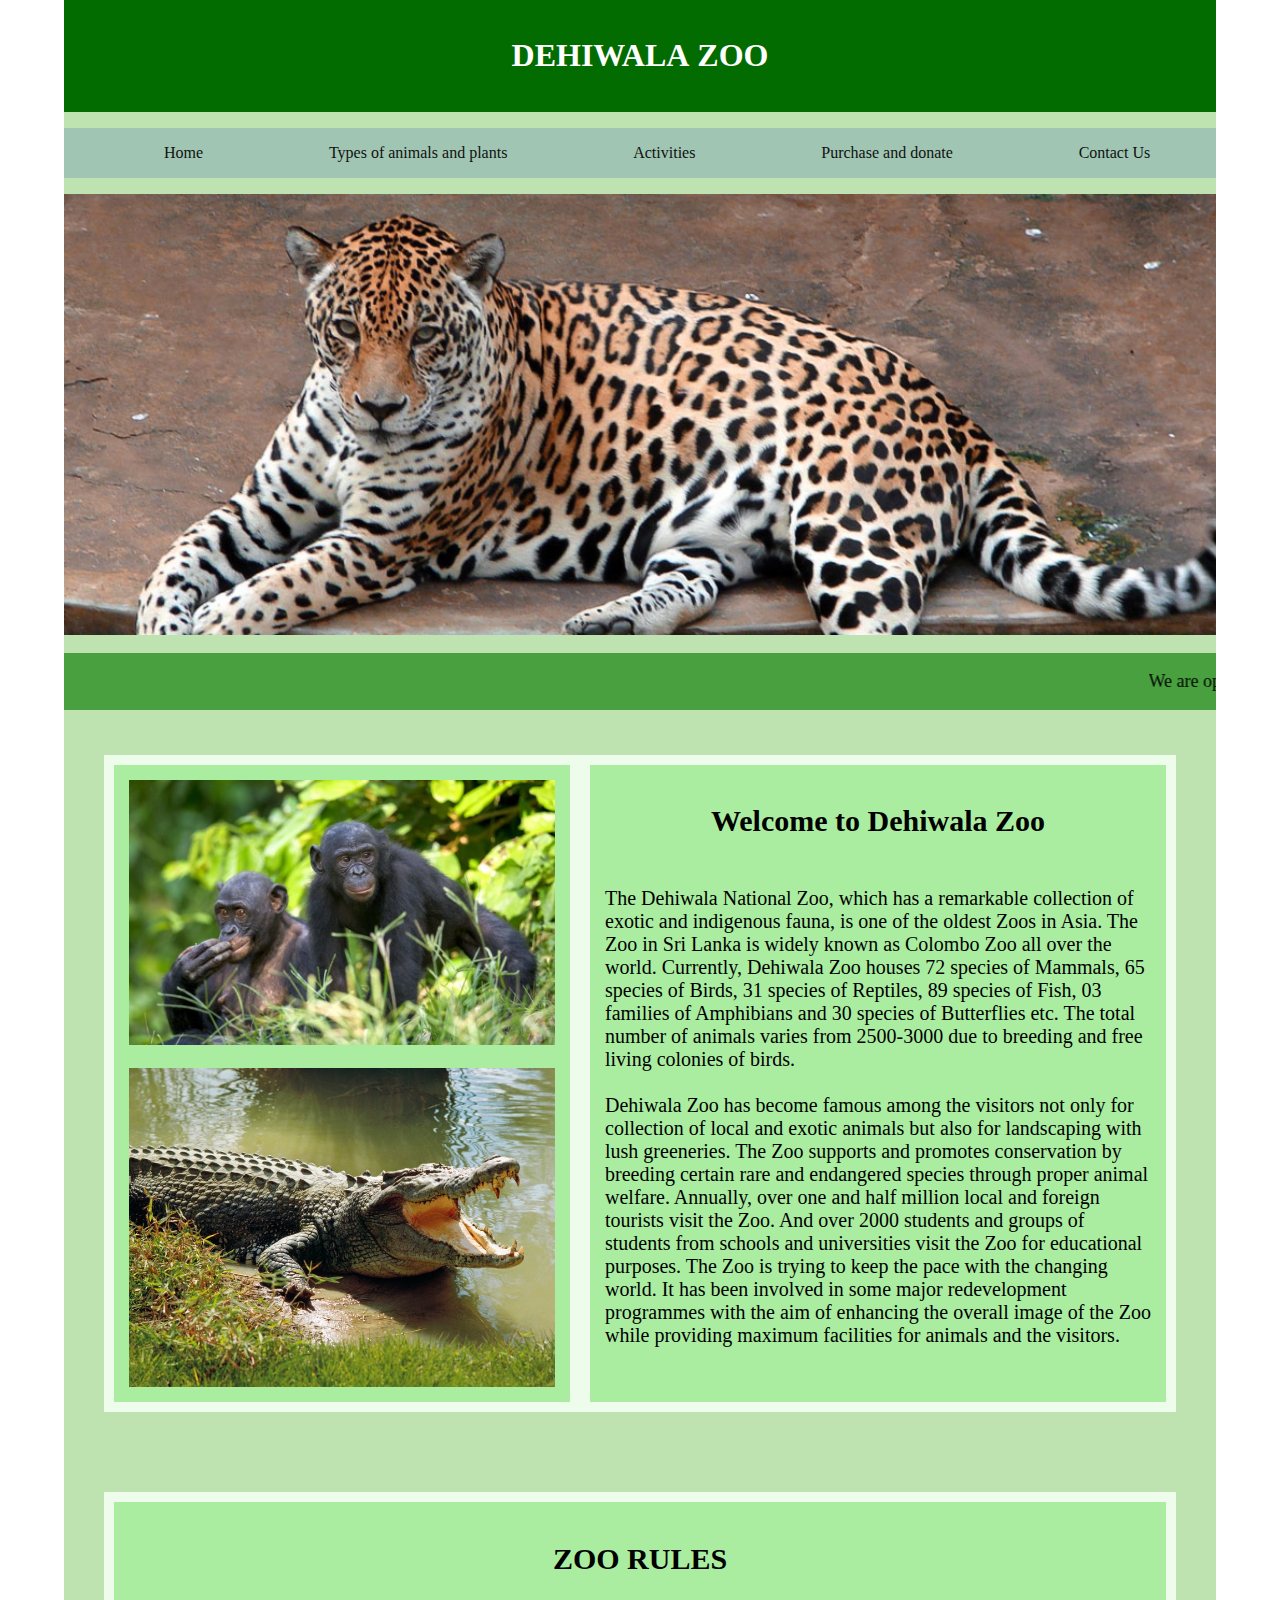
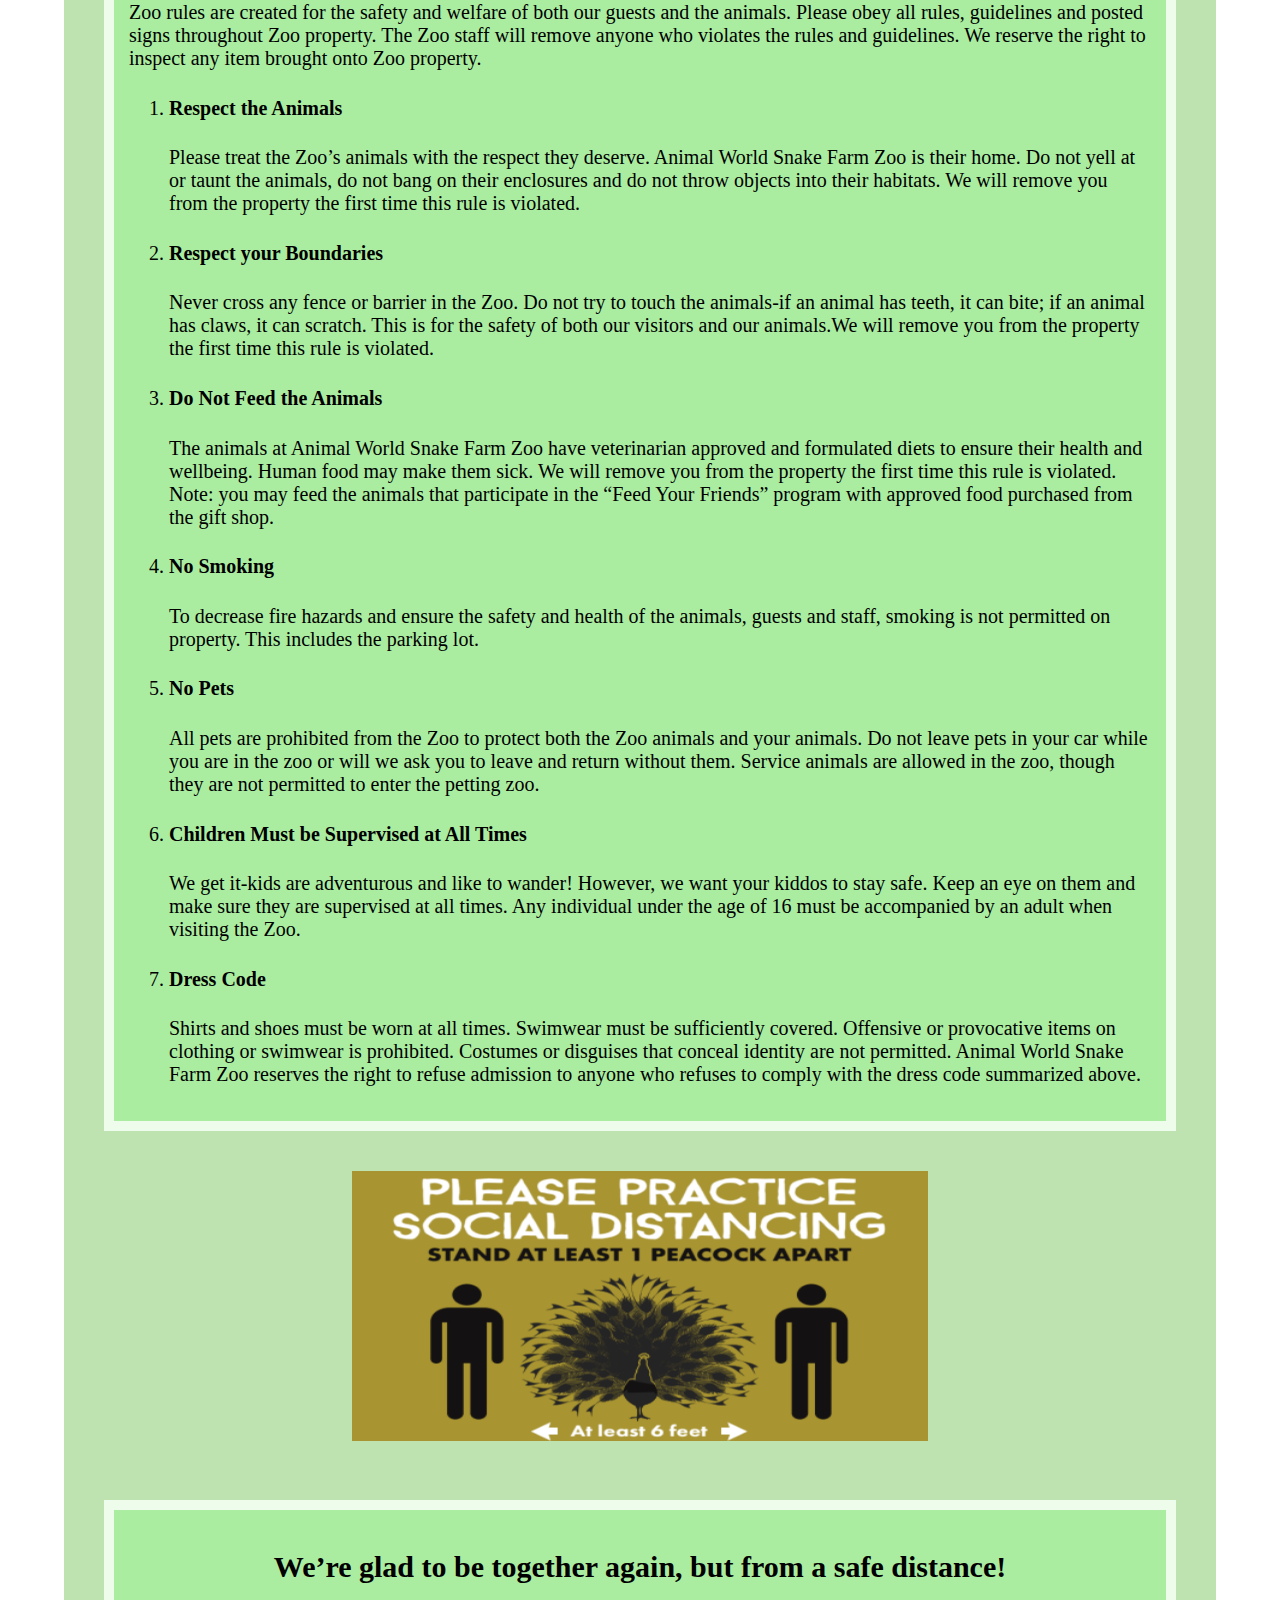
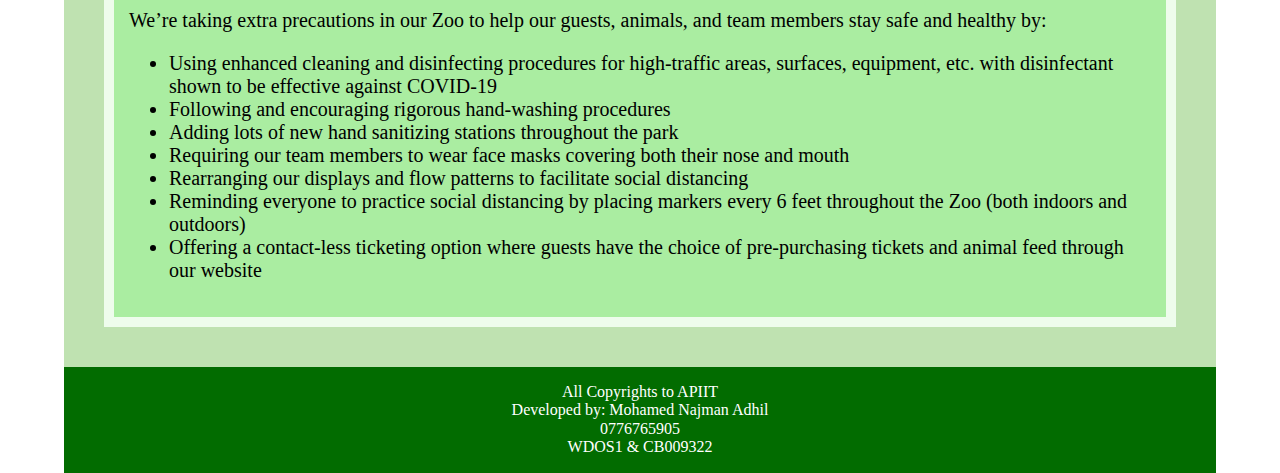
<file: index.html>
<!DOCTYPE html>
<html lang="en">

<head>
    <meta charset="utf-8">
    <meta name=viewport content="width=device-width,
 initial-scale=1">
    <meta name="description" content="Dehiwala.zoo">
    <title>Dehiwala Zoo</title>
    <link rel="stylesheet" href="styles.css">
    <link rel="stylesheet" href="styles/normalize.css">

</head>



<body>
    <div id="container">
        <header>
            <h1>DEHIWALA&nbsp;ZOO</h1>
        </header>
        <nav class="mainNav">
            <ul>
                <li><a href="index.html"><span class="navText">Home</span></a></li>
                <li><a href="typesofanimals.html"><span class="navText">Types of animals and plants</span></a></li>
                <li><a href="activities.html"><span class="navText">Activities</span></a></li>
                <li><a href="purchase.html"><span class="navText">Purchase and donate </span></a></li>
                <li><a href="contact.html"><span class="navText">Contact Us</span></a></li>
            </ul>
        </nav>

        <img id="mainImg" src="images/dehiwala.jpg" alt="#"><br>

        <main>
            <marquee class="marquee" direction="left" scrollamount="8">
                <p>We are open 365 Days</p>
            </marquee>

            <div class="grid-container">
                <div class="grid-item">

                    <img id="#" src="images/monkey.jpg" alt="#"><br>
                    <img id="#" src="images/coc.jpg" alt="#">
                </div>
                <div class="grid-item">
                    <p>
                        <h2>Welcome to Dehiwala Zoo </h2><br>The Dehiwala National Zoo, which has a remarkable collection of exotic and indigenous fauna, is one of the oldest Zoos in Asia. The Zoo in Sri Lanka is widely known as Colombo Zoo all over the world.
                        Currently, Dehiwala Zoo houses 72 species of Mammals, 65 species of Birds, 31 species of Reptiles, 89 species of Fish, 03 families of Amphibians and 30 species of Butterflies etc. The total number of animals varies from 2500-3000
                        due to breeding and free living colonies of birds.

                        <br><br> Dehiwala Zoo has become famous among the visitors not only for collection of local and exotic animals but also for landscaping with lush greeneries. The Zoo supports and promotes conservation by breeding certain rare and
                        endangered species through proper animal welfare. Annually, over one and half million local and foreign tourists visit the Zoo. And over 2000 students and groups of students from schools and universities visit the Zoo for educational
                        purposes. The Zoo is trying to keep the pace with the changing world. It has been involved in some major redevelopment programmes with the aim of enhancing the overall image of the Zoo while providing maximum facilities for animals
                        and the visitors.</p>
                </div>
            </div>




            <div class="grid-container">
                <div class="grid-item">
                    <h2>ZOO RULES</h2>
                    <p>Zoo rules are created for the safety and welfare of both our guests and the animals. Please obey all rules, guidelines and posted signs throughout Zoo property. The Zoo staff will remove anyone who violates the rules and guidelines.
                        We reserve the right to inspect any item brought onto Zoo property. </p>
                    <ol>
                        <li>
                            <h4>Respect the Animals</h4>
                            <p>Please treat the Zoo’s animals with the respect they deserve. Animal World Snake Farm Zoo is their home. Do not yell at or taunt the animals, do not bang on their enclosures and do not throw objects into their habitats. We
                                will remove you from the property the first time this rule is violated. </p>
                        </li>

                        <li>
                            <h4>Respect your Boundaries</h4>
                            <p>Never cross any fence or barrier in the Zoo. Do not try to touch the animals-if an animal has teeth, it can bite; if an animal has claws, it can scratch. This is for the safety of both our visitors and our animals.We will remove
                                you from the property the first time this rule is violated. </p>
                        </li>

                        <li>
                            <h4>Do Not Feed the Animals</h4>
                            <p>The animals at Animal World Snake Farm Zoo have veterinarian approved and formulated diets to ensure their health and wellbeing. Human food may make them sick. We will remove you from the property the first time this rule is
                                violated. Note: you may feed the animals that participate in the “Feed Your Friends” program with approved food purchased from the gift shop. </p>
                        </li>

                        <li>
                            <h4>No Smoking</h4>
                            <p>To decrease fire hazards and ensure the safety and health of the animals, guests and staff, smoking is not permitted on property. This includes the parking lot.</p>
                        </li>

                        <li>
                            <h4>No Pets</h4>
                            <p>All pets are prohibited from the Zoo to protect both the Zoo animals and your animals. Do not leave pets in your car while you are in the zoo or will we ask you to leave and return without them. Service animals are allowed
                                in the zoo, though they are not permitted to enter the petting zoo.</p>
                        </li>

                        <li>
                            <h4>Children Must be Supervised at All Times </h4>
                            <p>We get it-kids are adventurous and like to wander! However, we want your kiddos to stay safe. Keep an eye on them and make sure they are supervised at all times. Any individual under the age of 16 must be accompanied by an
                                adult when visiting the Zoo.</p>
                        </li>

                        <li>
                            <h4>Dress Code</h4>
                            <p>Shirts and shoes must be worn at all times. Swimwear must be sufficiently covered. Offensive or provocative items on clothing or swimwear is prohibited. Costumes or disguises that conceal identity are not permitted. Animal
                                World Snake Farm Zoo reserves the right to refuse admission to anyone who refuses to comply with the dress code summarized above.</p>
                        </li>
                    </ol>
                </div>
            </div>

            <img id="covidimg" src="images/covid.png" alt="#"><br>



            <div class="grid-container">
                <div class="grid-item">
                    <h2>We’re glad to be together again, but from a safe distance!</h2>

                    <p>We’re taking extra precautions in our Zoo to help our guests, animals, and team members stay safe and healthy by:</p>

                    <ul>
                        <li>Using enhanced cleaning and disinfecting procedures for high-traffic areas, surfaces, equipment, etc. with&nbsp;disinfectant shown to be effective against COVID-19</li>
                        <li>Following and encouraging rigorous hand-washing procedures</li>
                        <li>Adding lots of new hand sanitizing stations throughout the park</li>
                        <li>Requiring our team members to wear face masks covering both their nose and mouth</li>
                        <li>Rearranging our displays and flow patterns to facilitate social distancing</li>
                        <li>Reminding everyone to practice social distancing by placing markers every 6 feet throughout the Zoo (both indoors and outdoors)</li>
                        <li>Offering a contact-less ticketing</a>&nbsp;option where guests have the choice of pre-purchasing tickets and animal feed through our website</li>
                    </ul>

                </div>
            </div>



        </main>

        <footer>
            <nav>
                <ul>
                    <li> All Copyrights to APIIT </li>
                    <li>Developed by: Mohamed Najman Adhil</li>
                    <li>0776765905</li>
                    <li>WDOS1 &amp; CB009322</li>
                </ul>
            </nav>
        </footer>
    </div>
</body>

</html>
</file>
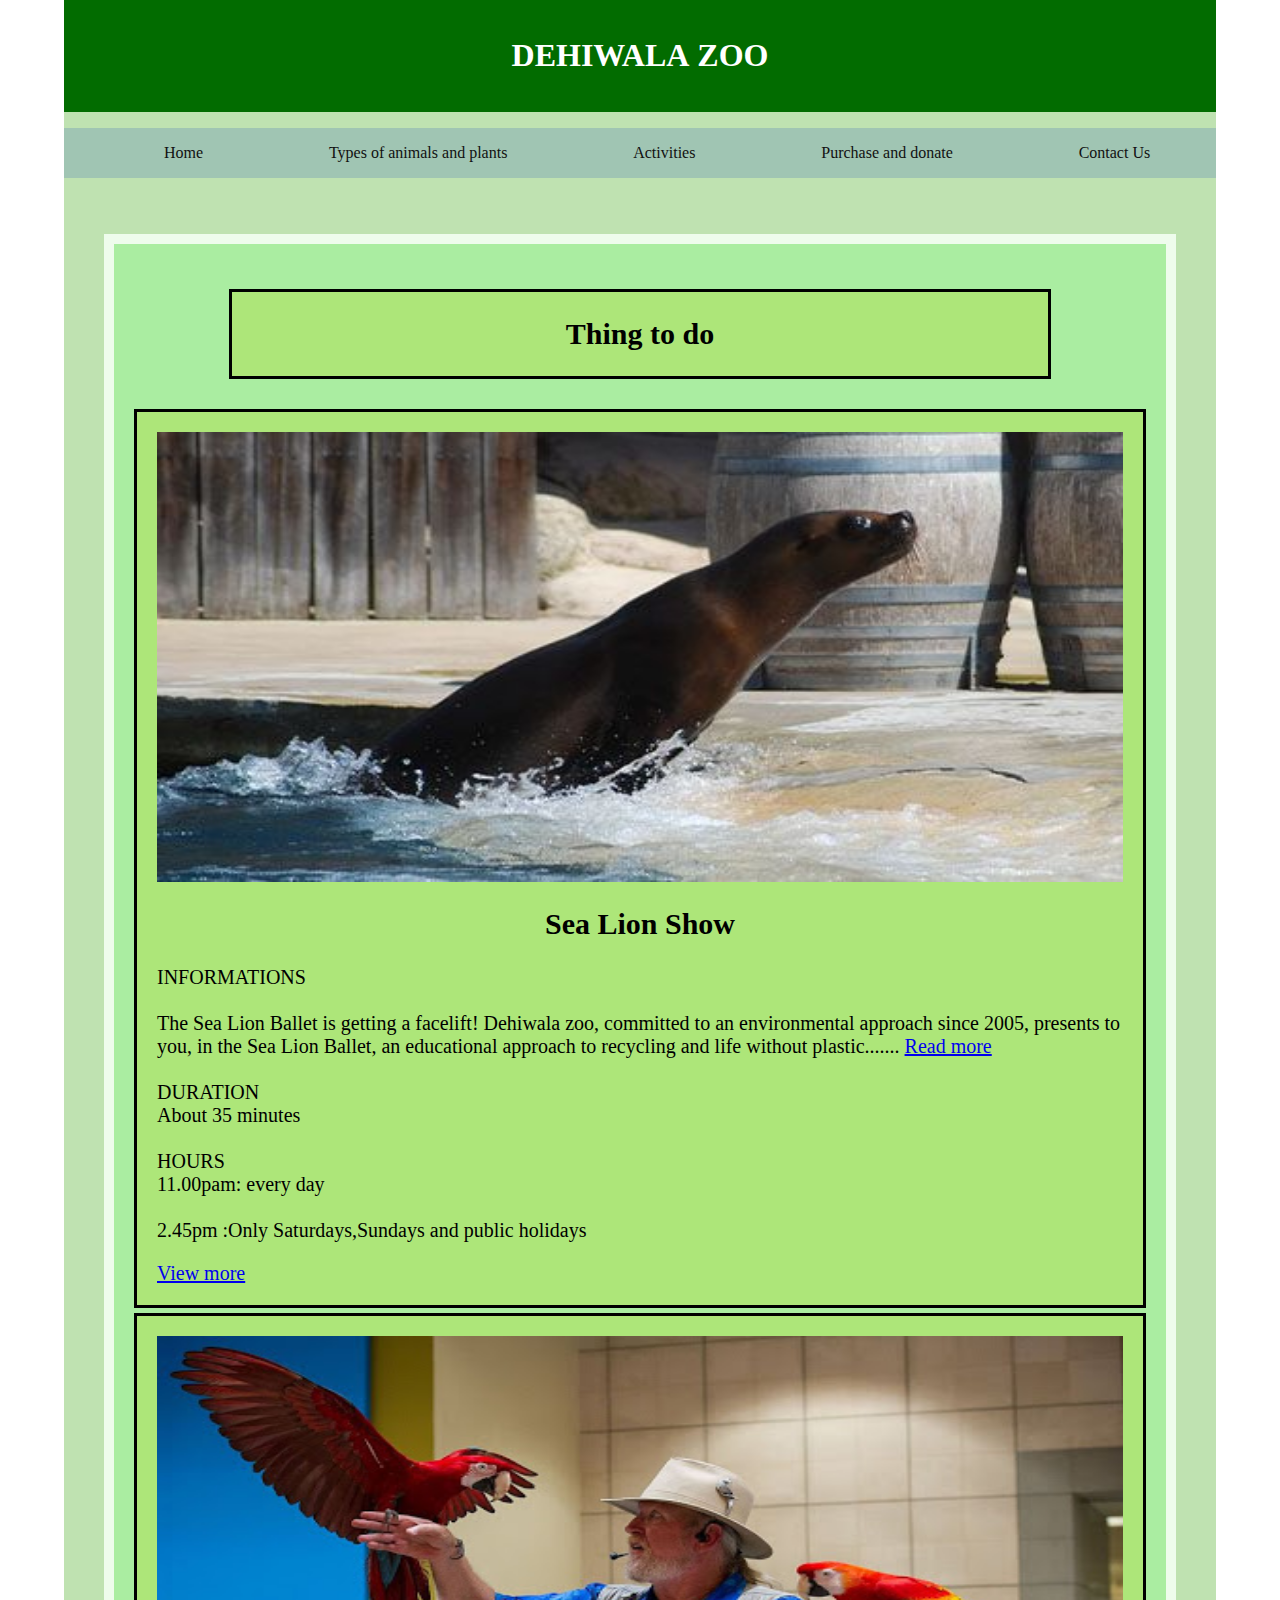
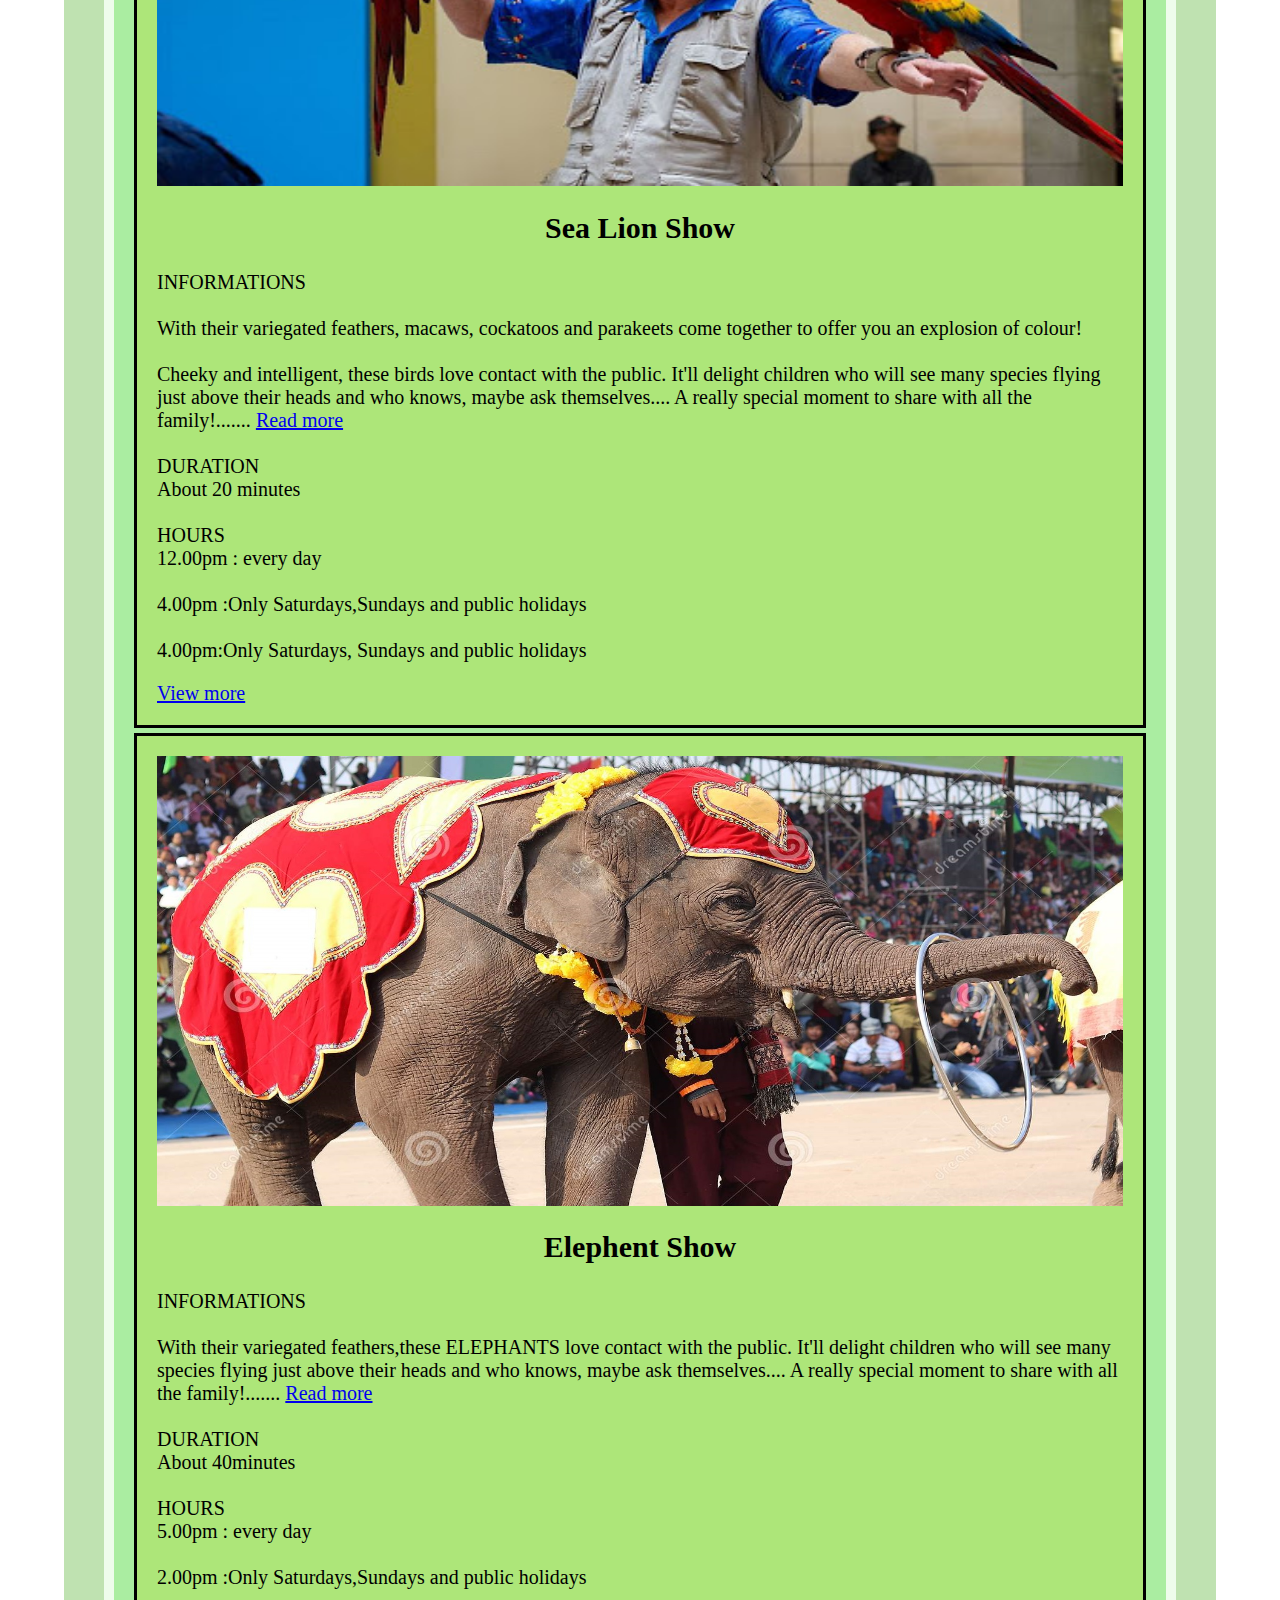
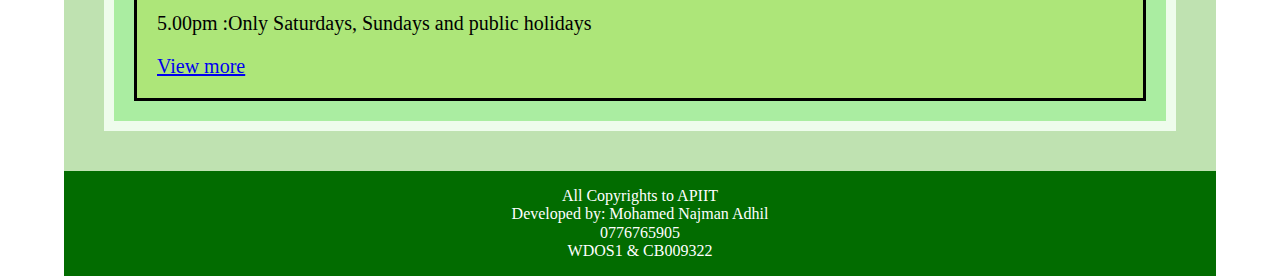
<file: activities.html>
<!DOCTYPE html>
<html lang="en">

<head>
    <meta charset="utf-8">
    <meta name=viewport content="width=device-width,initial-scale=1">
    <meta name="description" content="Dehiwala.zoo">
    <title>Dehiwala Zoo</title>

    <link rel="stylesheet" href="styles.css">
    <link rel="stylesheet" href="styles/normalize.css">
</head>

<body>
    <div id="container">
        <header>
            <h1>DEHIWALA&nbsp;ZOO</h1>
        </header>
        <nav class="mainNav">
            <ul>
                <li><a href="index.html"><span class="navText">Home</span></a></li>
                <li><a href="typesofanimals.html"><span class="navText">Types of animals and plants</span></a></li>
                <li><a href="activities.html"><span class="navText">Activities</span></a></li>
                <li><a href="purchase.html"><span class="navText">Purchase and donate </span></a></li>
                <li><a href="contact.html"><span class="navText">Contact Us</span></a></li>
            </ul>
        </nav>
        <main>
            <div class="contactgrid-container">
                <div class="grid-item">

                    <div class="activitycontainer">
                        <h2>
                            <center>Thing to do</center>
                        </h2>
                    </div>



                    <section class="container">
                        <img class="activityimg" src="images/sealion0.jpeg" alt="#">
                        <h2>Sea Lion Show</h2>
                        <p>INFORMATIONS<br><br>The Sea Lion Ballet is getting a facelift! Dehiwala zoo, committed to an environmental approach since 2005, presents to you, in the Sea Lion Ballet, an educational approach to recycling and life without plastic.......
                            <a class="button" href="sealionshow.html">Read more</a>
                            <br><br> DURATION

                            <br>About 35 minutes <br><br>HOURS
                            <br>11.00pam: every day<br><br>2.45pm :Only Saturdays,Sundays and public holidays
                        </p>
                        <a class="button" href="sealionshow.html">View more</a>
                    </section>

                    <section class="container">
                        <img class="activityimg" src="images/parrot.jpeg" alt="#">
                        <h2>Sea Lion Show</h2>
                        <p>INFORMATIONS<br><br>With their variegated feathers, macaws, cockatoos and parakeets come together to offer you an explosion of colour!<br><br> Cheeky and intelligent, these birds love contact with the public. It'll delight children
                            who will see many species flying just above their heads and who knows, maybe ask themselves.... A really special moment to share with all the family!.......
                            <a class="button" href="parrotshow.html">Read more</a>
                            <br><br> DURATION

                            <br>About 20 minutes <br><br>HOURS
                            <br>12.00pm : every day<br><br>4.00pm :Only Saturdays,Sundays and public holidays
                            <br><br> 4.00pm:Only Saturdays, Sundays and public holidays </p>
                        <a class="button" href="parrotshow.html">View more</a>
                    </section>

                    <section class="container">
                        <img class="activityimg" src="images/elephent.jpg" alt="#">
                        <h2>Elephent Show</h2>
                        <p>INFORMATIONS<br><br>With their variegated feathers,these ELEPHANTS love contact with the public. It'll delight children who will see many species flying just above their heads and who knows, maybe ask themselves.... A really special
                            moment to share with all the family!.......
                            <a class="button" href="elephentshow.html">Read more</a>
                            <br><br> DURATION

                            <br>About 40minutes <br><br>HOURS
                            <br>5.00pm : every day<br><br>2.00pm :Only Saturdays,Sundays and public holidays
                            <br><br>5.00pm :Only Saturdays, Sundays and public holidays </p>
                        <a class="button" href="elephentshow.html">View more</a>
                    </section>
                </div>
            </div>
        </main>




        <footer>
            <nav>
                <ul>
                    <li> All Copyrights to APIIT </li>
                    <li>Developed by: Mohamed Najman Adhil</li>
                    <li>0776765905</li>
                    <li>WDOS1 &amp; CB009322</li>
                </ul>
            </nav>
        </footer>
    </div>
</body>

</html>
</file>
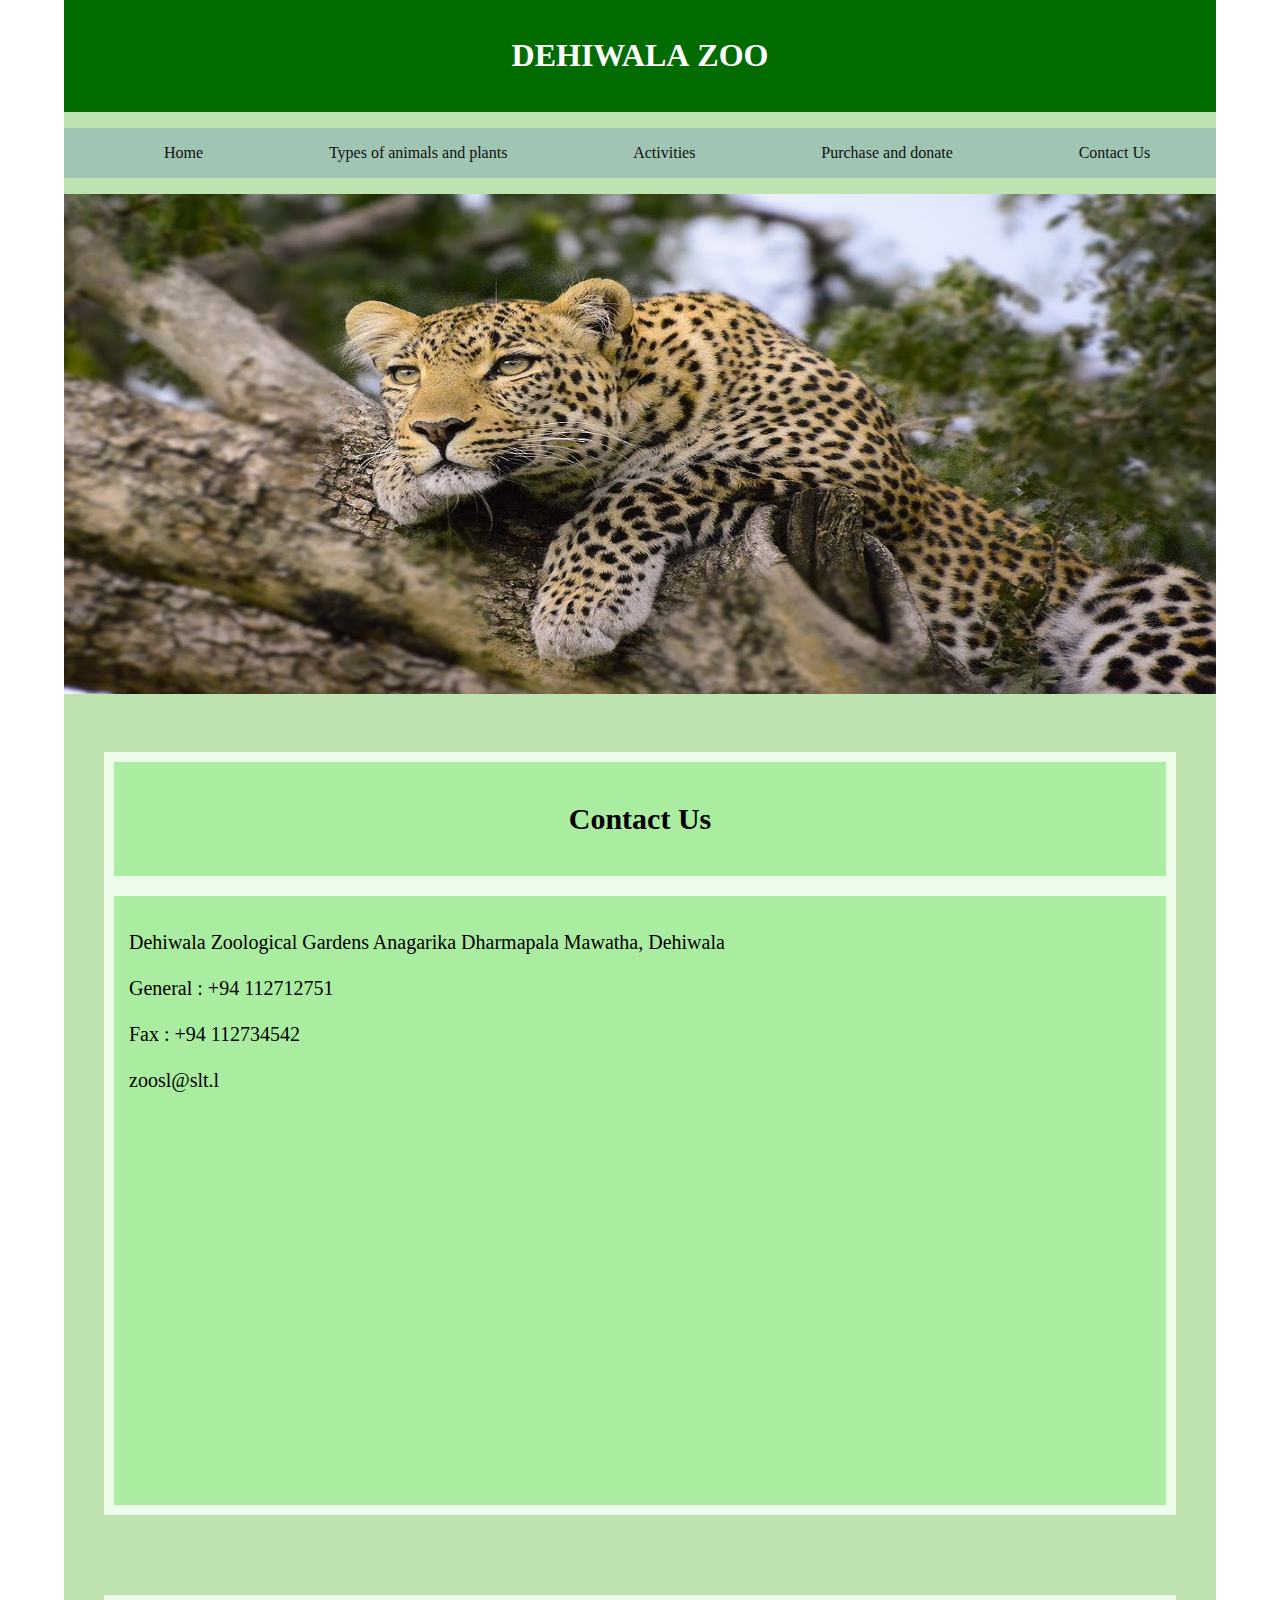
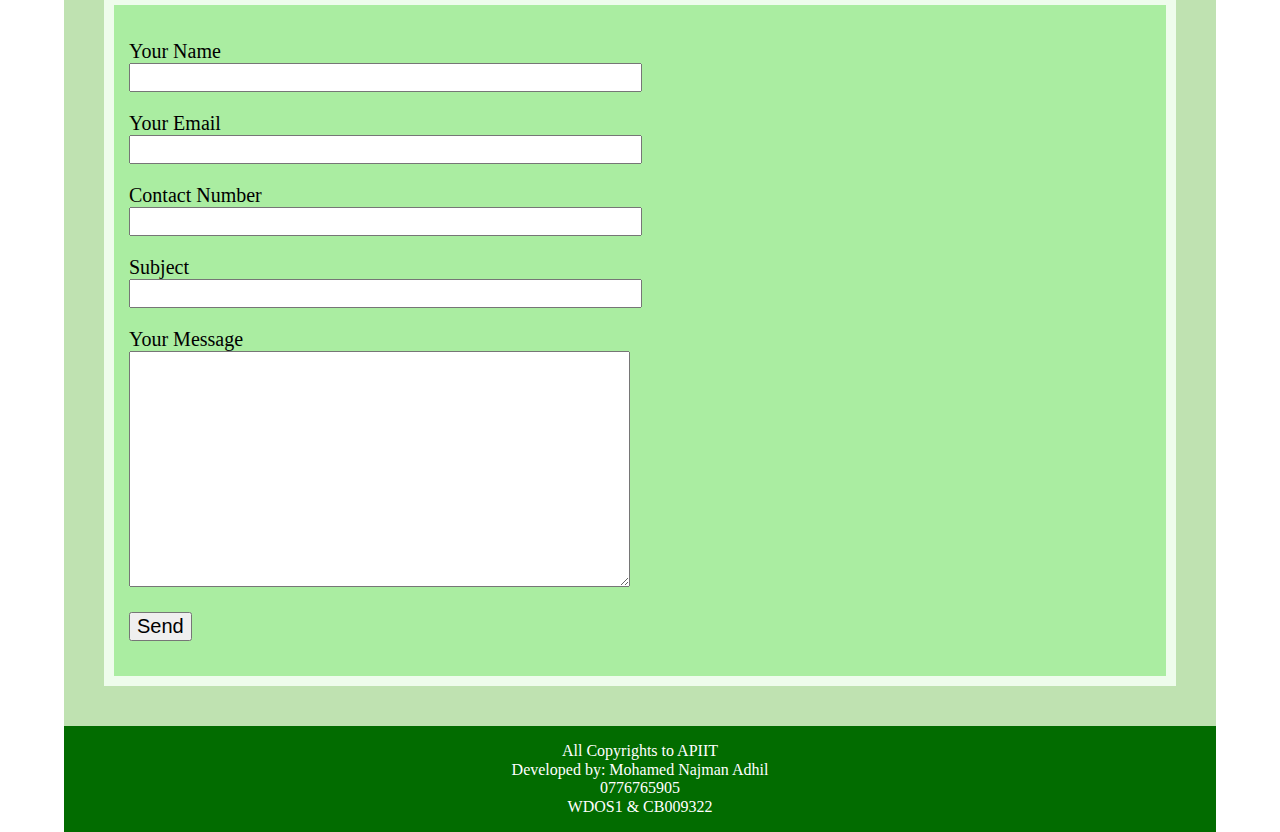
<file: contact.html>
<!DOCTYPE html>
<html lang="en">

<head>
    <meta charset="utf-8">
    <meta name=viewport content="width=device-width,initial-scale=1">
    <meta name="description" content="Dehiwala.zoo">
    <title>Dehiwala Zoo</title>

    <link rel="stylesheet" href="styles.css">
    <link rel="stylesheet" href="styles/normalize.css">

</head>



<body>
    <div id="container">
        <header>
            <h1>DEHIWALA&nbsp;ZOO</h1>
        </header>
        <nav class="mainNav">
            <ul>
                <li><a href="index.html"><span class="navText">Home</span></a></li>
                <li><a href="typesofanimals.html"><span class="navText">Types of animals and plants </span></a></li>
                <li><a href="activities.html"><span class="navText">Activities</span></a></li>
                <li><a href="purchase.html"><span class="navText">Purchase and donate </span></a></li>
                <li><a href="contact.html"><span class="navText">Contact Us </span></a></li>
            </ul>
        </nav>
        <main>

            <img class="mainImg" src="images/maxresdefault.jpg" alt="#"><br>
            <div class="contactgrid-container">
                <div class="contactgrid-item">
                    <h2>Contact Us</h2>
                </div>
                <div class="grid-item">
                    <p>Dehiwala Zoological Gardens Anagarika Dharmapala Mawatha, Dehiwala
                        <br><br> General : +94 112712751
                        <br><br>Fax : +94 112734542<br><br> zoosl@slt.l</p><br>

                    <iframe src="https://www.google.com/maps/embed?pb=!1m18!1m12!1m3!1d3961.280200901071!2d79.87221381477254!3d6.856981095044684!2m3!1f0!2f0!3f0!3m2!1i1024!2i768!4f13.1!3m3!1m2!1s0x3ae25baace050325%3A0xfd90f5bffd93f59f!2sDehiwala%20Zoological%20Garden!5e0!3m2!1sen!2slk!4v1620798478661!5m2!1sen!2slk"
                        width="100%" height="350" style="border:0;" allowfullscreen="" loading="lazy"></iframe>
                </div>


            </div>

            <div class="contactgrid-container">
                <div class="contactgrid-item">

                    <!-- <h2>Inquries</h2> -->

                    <form action="" method="post" class=" " novalidate="" data-status="">

                        <p>Your Name<br>
                            <span class=""><input type="text" name="your-name" value="" size="40"  ></span> </p>

                        <p>Your Email<br>
                            <span class=""><input type="email" name="your-email" value="" size="40" ></span> </p>

                        <p>Contact Number<br>
                            <span class=""><input type="text" name="your-number" value="" size="40" ></span> </p>

                        <p>Subject<br>
                            <span><input type="text" name="your-subject" value="" size="40" ></span> </p>

                        <p>Your Message<br>
                            <span><textarea name="your-message" cols="40" rows="10"></textarea>

                            </span> </p>
                        <p><input type="submit" value="Send"><span></span></p>


                    </form>

                </div>
            </div>
        </main>






        <footer>

            <nav>
                <ul>
                    <li> All Copyrights to APIIT </li>
                    <li>Developed by: Mohamed Najman Adhil</li>
                    <li>0776765905</li>
                    <li>WDOS1 &amp; CB009322</li>
                </ul>
            </nav>

        </footer>
    </div>

</body>



</html>
</file>
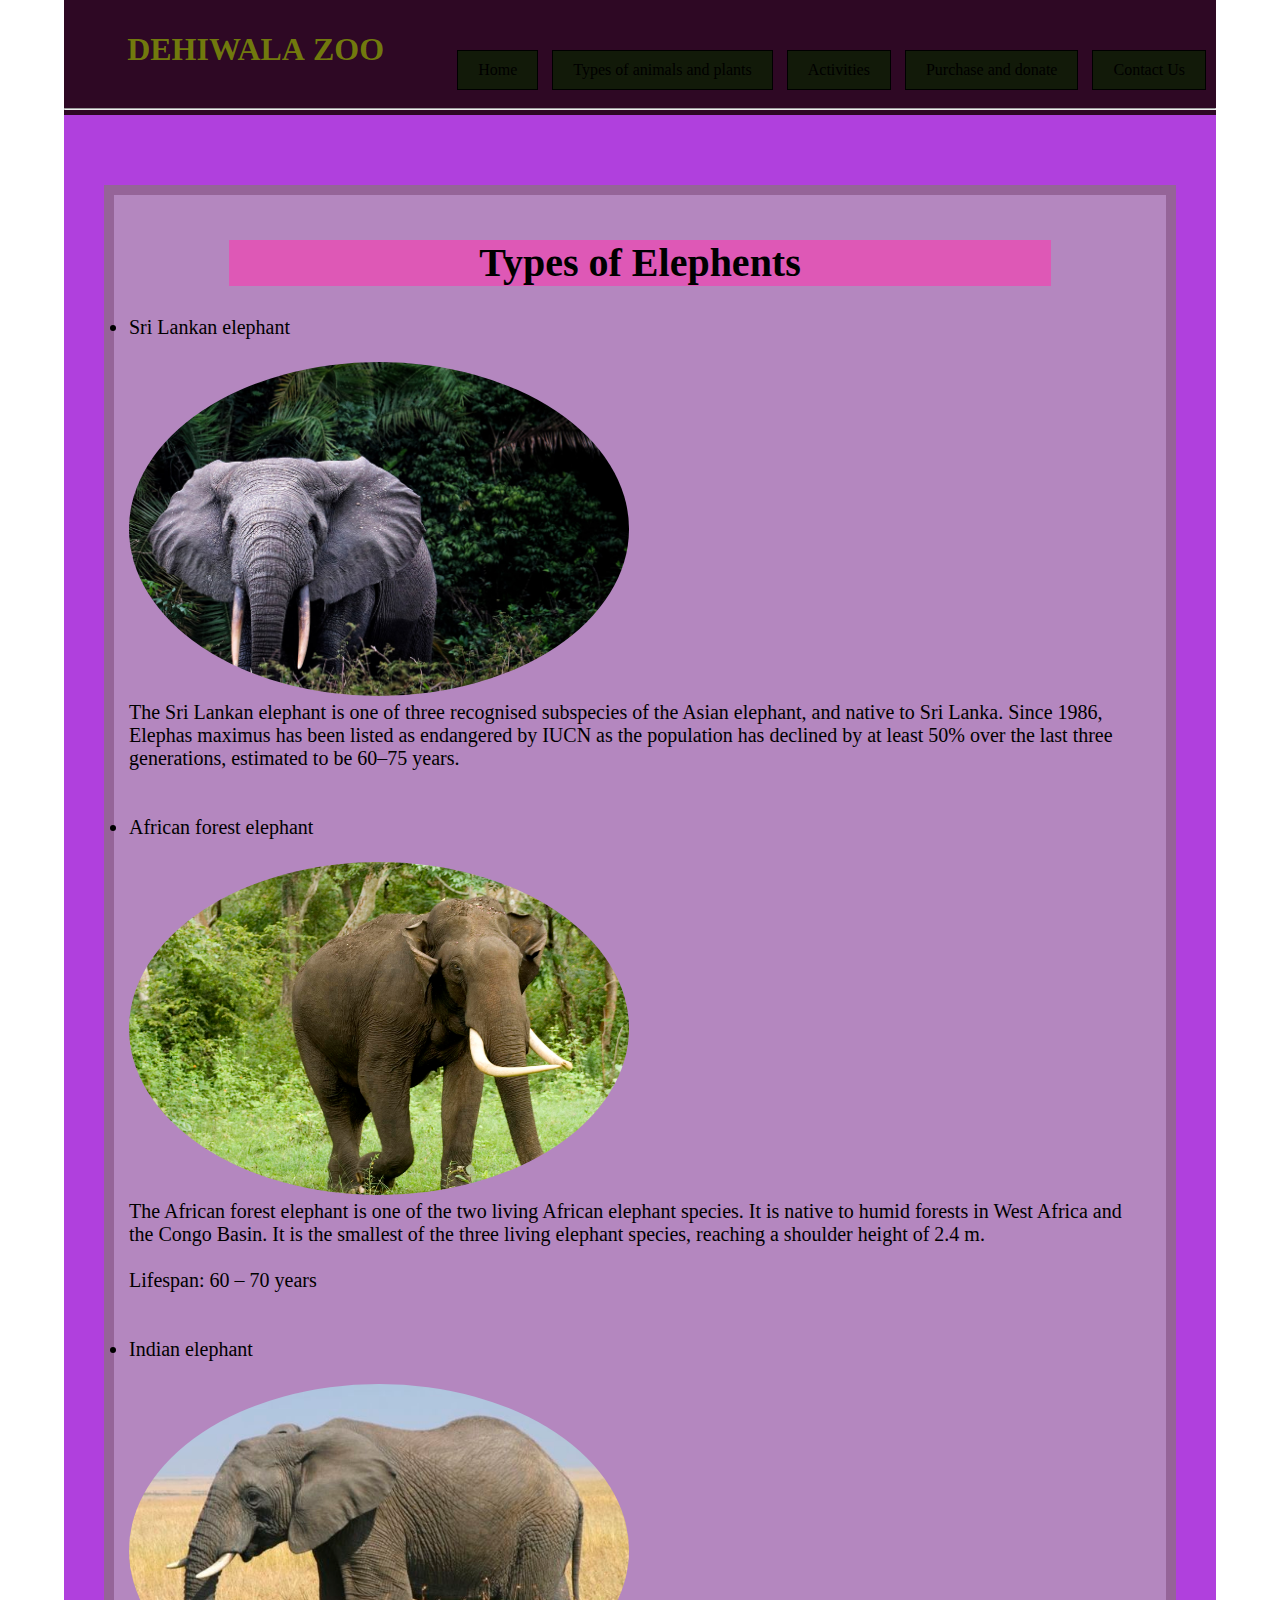
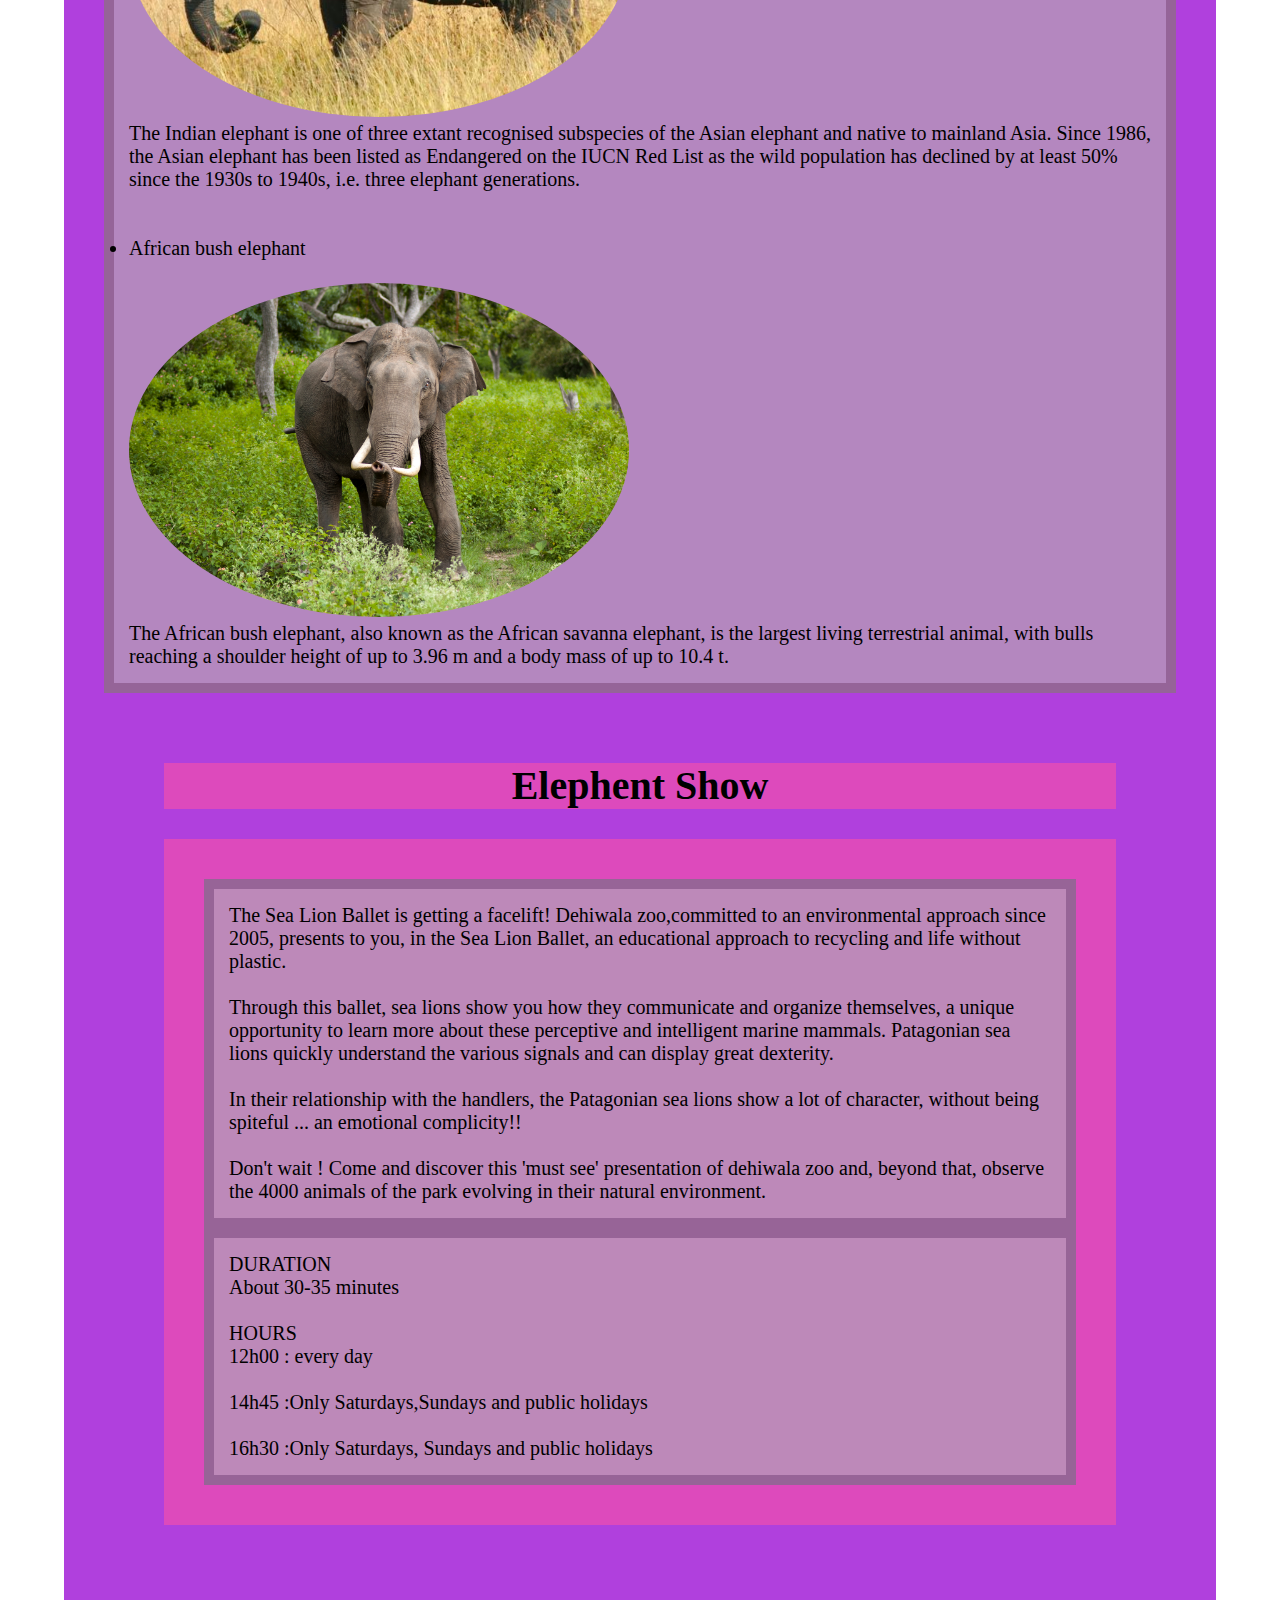
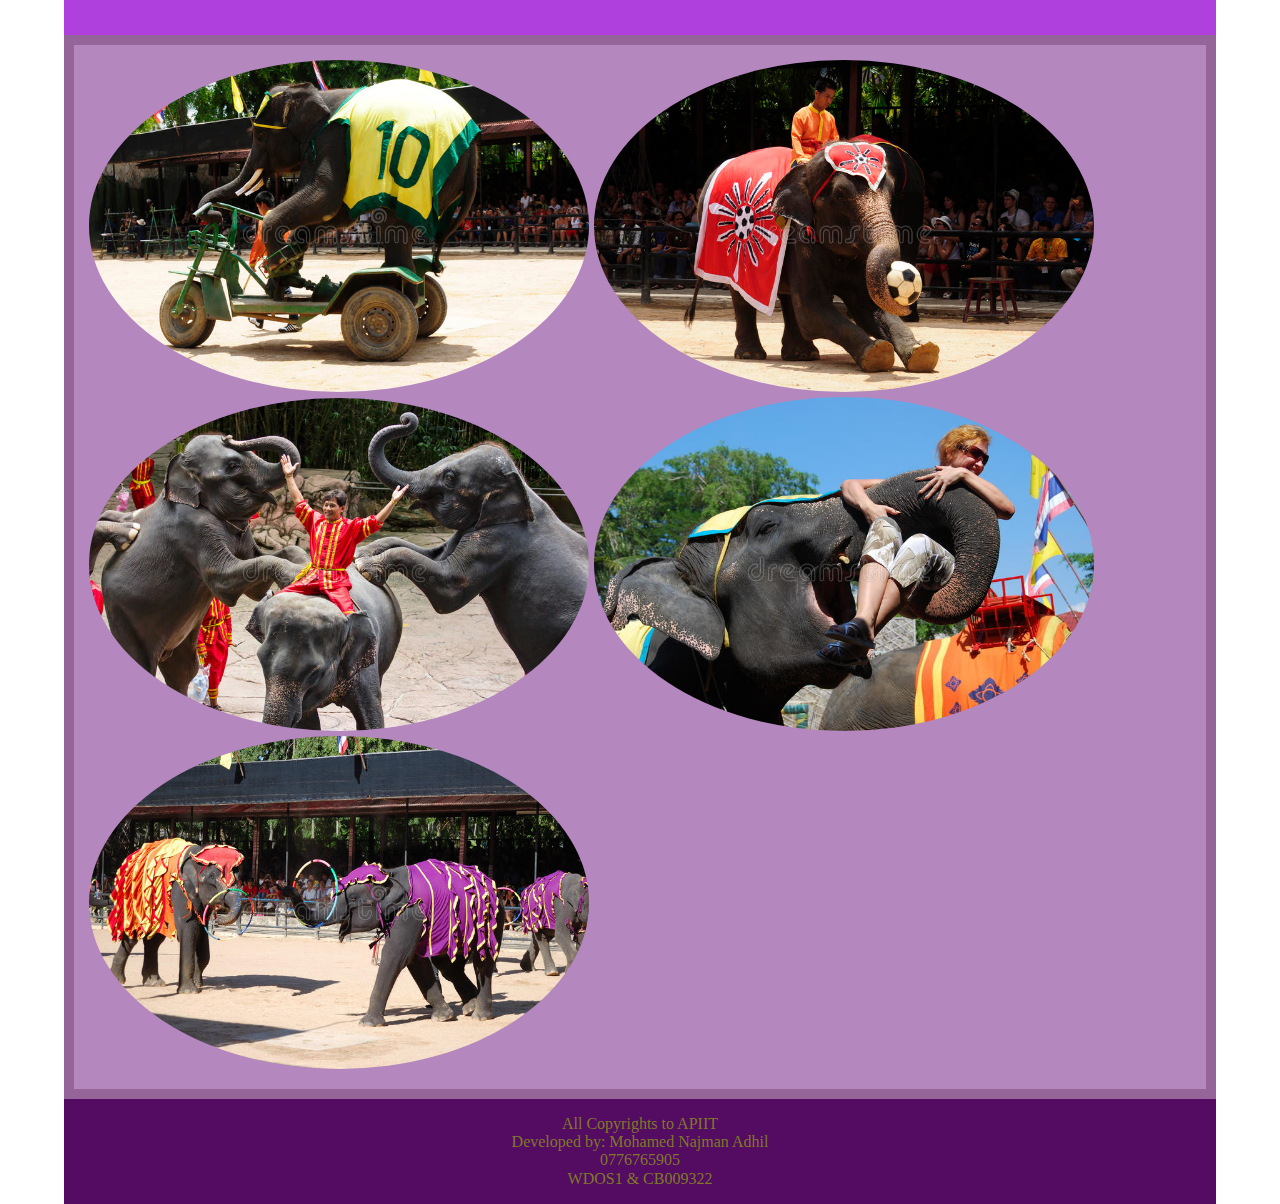
<file: elephentshow.html>
<!DOCTYPE html>
<html lang="en">

<head>
    <meta charset="utf-8">
    <meta name=viewport content="width=device-width,
                    initial-scale=1">
    <meta name="description" content="Dehiwala.zoo">
    <title>Dehiwala Zoo</title>
    <link rel="stylesheet" href="style pages/elephentsshow.css">
    <link rel="stylesheet" href="styles/normalize.css">

</head>

<body class="home_body">


    <div id="container">

        <header id="style_header">
            <div class="NavBar">

                <div class="NavBar">
                    <ul>
                        <li><a href="index.html"><span class="navText">Home</span></a></li>
                        <li><a href="typesofanimals.html"><span class="navText">Types of animals and plants </span></a></li>
                        <li><a href="activities.html"><span class="navText">Activities</span></a></li>
                        <li><a href="purchase.html"><span class="navText">Purchase and donate</span></a></li>
                        <li><a href="contact.html"><span class="navText">Contact Us</span></a></li>
                    </ul>
                </div>


                <div class="head">
                    <h1> DEHIWALA&nbsp;ZOO</h1><br>
                    <hr>
                </div>
            </div>

        </header>


        <section>

            <div class="grid-container">
                <div class="grid-item">


                    <div class="seccontainer">
                        <h1>
                            <center>Types of Elephents</center>
                        </h1>
                    </div>


                    <li>Sri Lankan elephant</li><br>
                    <img id="styleimage" src="images/elephent11.jpg" alt="elephant">


                    <p> The Sri Lankan elephant is one of three recognised subspecies of the Asian elephant, and native to Sri Lanka. Since 1986, Elephas maximus has been listed as endangered by IUCN as the population has declined by at least 50% over the
                        last three generations, estimated to be 60–75 years.
                    </p>

                    <br><br>


                    <li>African forest elephant</li><br>
                    <img id="styleimage" src="images/elephent22.jpg" alt="elephant">

                    <p>
                        The African forest elephant is one of the two living African elephant species. It is native to humid forests in West Africa and the Congo Basin. It is the smallest of the three living elephant species, reaching a shoulder height of 2.4 m. <br><br>                        Lifespan: 60 – 70 years
                    </p>


                    <br><br>

                    <li>Indian elephant</li><br>
                    <img id="styleimage" src="images/elephent33.jpg" alt="elephant">

                    <p> The Indian elephant is one of three extant recognised subspecies of the Asian elephant and native to mainland Asia. Since 1986, the Asian elephant has been listed as Endangered on the IUCN Red List as the wild population has declined
                        by at least 50% since the 1930s to 1940s, i.e. three elephant generations.
                    </p>

                    <br><br>

                    <li>African bush elephant</li><br>
                    <img id="styleimage" src="images/elephent44.jpg" alt="elephant">

                    <p> The African bush elephant, also known as the African savanna elephant, is the largest living terrestrial animal, with bulls reaching a shoulder height of up to 3.96 m and a body mass of up to 10.4 t.
                    </p>


                </div>



            </div>

        </section>

        <section>
            <div class="seccontainer">
                <h1>
                    <center>Elephent Show</center>
                </h1>
            </div>



        </section>

        <section>
            <div class="seccontainer">
                <div class="grid-container">
                    <div class="grid-item">
                        <p> The Sea Lion Ballet is getting a facelift! Dehiwala zoo,committed to an environmental approach since 2005, presents to you, in the Sea Lion Ballet, an educational approach to recycling and life without plastic.<br><br>Through this
                            ballet, sea lions show you how they communicate and organize themselves, a unique opportunity to learn more about these perceptive and intelligent marine mammals. Patagonian sea lions quickly understand the various signals
                            and can display great dexterity.<br><br> In their relationship with the handlers, the Patagonian sea lions show a lot of character, without being spiteful ... an emotional complicity!! <br><br>Don't wait ! Come and discover
                            this 'must see' presentation of dehiwala zoo and, beyond that, observe the 4000 animals of the park evolving in their natural environment.
                        </p>

                    </div><br><br>
                    <div class="grid-item">

                        <p>
                            DURATION <br>About 30-35 minutes <br><br>HOURS
                            <br>12h00 : every day<br><br>14h45 :Only Saturdays,Sundays and public holidays
                            <br><br> 16h30 :Only Saturdays, Sundays and public holidays </p>

                    </div>
                </div>


            </div>
            <div class="grid-container">

            </div>

        </section>


        <section>

            <div class="grid-item">
                <img id="styleimage" src="images/elephent3.jpg" alt="elephant">
                <img id="styleimage" src="images/elephent4.jpg" alt="elephant">
                <img id="styleimage" src="images/elephent5.jpg" alt="elephant">
                <img id="styleimage" src="images/elephent1.jpg" alt="sealion">
                <img id="styleimage" src="images/elephent2.jpg" alt="sealion">

            </div>

        </section>

        <footer>
            <nav>
                <ul>
                    All Copyrights to APIIT
                    <br>Developed by: Mohamed Najman Adhil <br>0776765905 <br>WDOS1 &amp; CB009322 </ul>
            </nav>
        </footer>
    </div>

    </div>
</body>

</html>
</file>
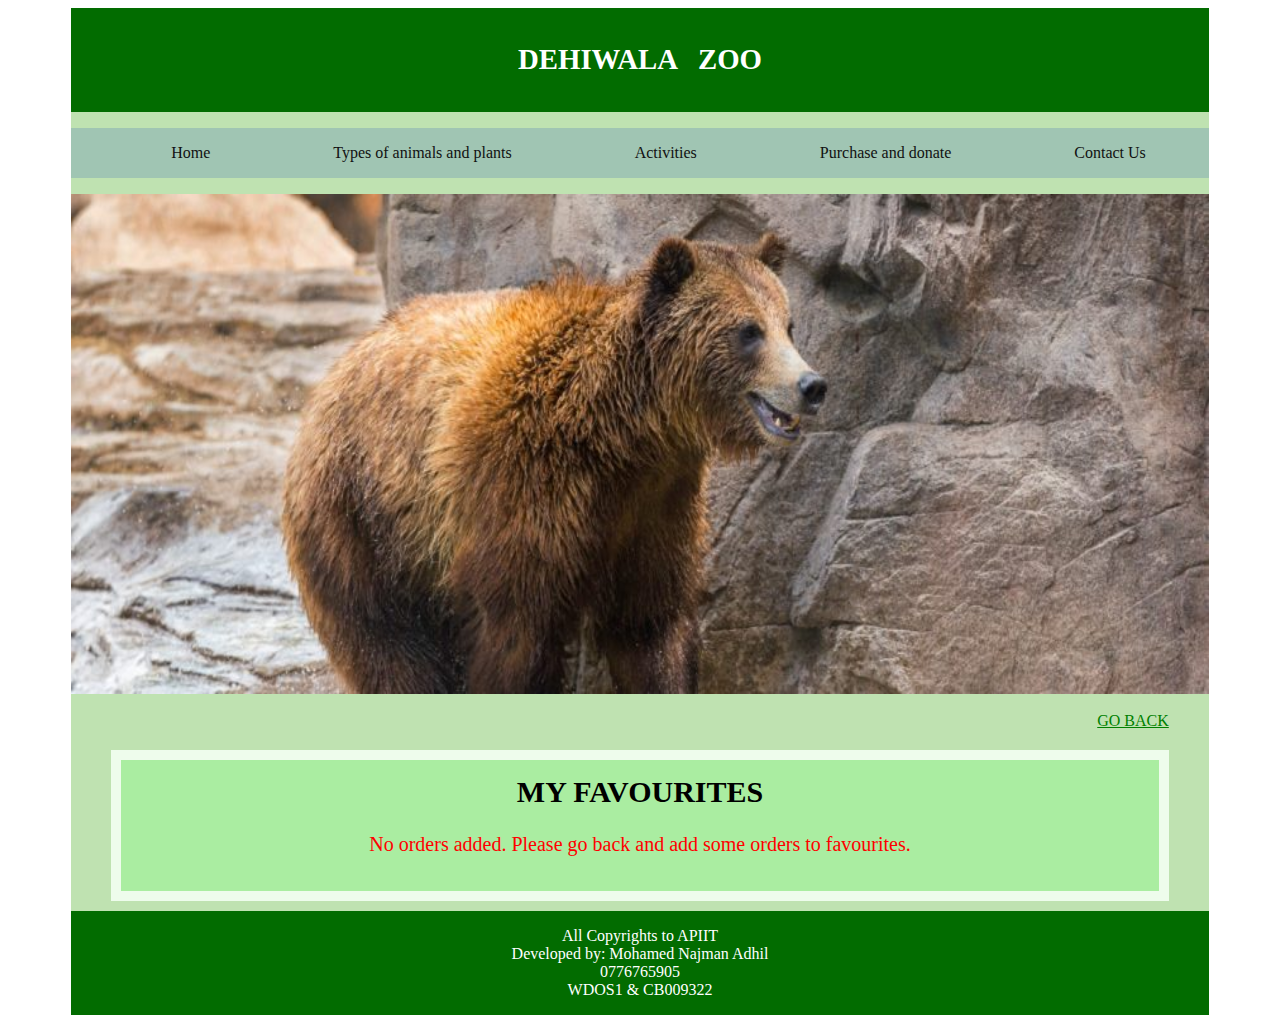
<file: favourites.html>
<!DOCTYPE html>
<html lang="en">

<head>
    <meta charset="utf-8">
    <meta name=viewport content="width=device-width, initial-scale=1">
    <meta name="description" content="Dehiwala.zoo">
    <title>Dehiwala Zoo</title>
    <link rel="stylesheet" href="styles.css">
    <link rel="stylesheet" href="style pages/purchase.css">
    <link rel="stylesheet" href="style pages/favourites.css">
</head>

<body>

    <body>
        <div id="container">
            <header>
                <h1>DEHIWALA &nbsp; ZOO</h1>
            </header>
            <nav class="mainNav">
                <ul>
                    <li><a href="index.html"><span class="navText">Home</span></a></li>
                    <li><a href="typesofanimals.html"><span class="navText">Types of animals and plants </span></a></li>
                    <li><a href="activities.html"><span class="navText">Activities</span></a></li>
                    <li><a href="purchase.html"><span class="navText">Purchase and donate </span></a></li>
                    <li><a href="contact.html"><span class="navText">Contact Us </span></a></li>
                </ul>
            </nav>
            <img class="mainImg" src="images/fav.jpg" alt="#"><br>

            <main>
                <div class="wrapper-link">
                    <a class="link-view-favourites" href="purchase.html">GO BACK</a>
                </div>

                <div class="contactgrid-container container-bottom">
                    <div class="contactgrid-item">
                        <div class="wrapper-order">
                            <h2>MY FAVOURITES</h2>

                            <p class="txt-no-orders" id="txtNoOrders">No orders added. Please go back and add some orders to favourites.
                            </p>

                            <div class="wrapper-order-control" id="favourite_table">
                                <label>Current Orders(s)</label>
                                <table>
                                    <thead>
                                        <td>Choice of Ticket</td>
                                        <td>No. of Tickets</td>
                                        <td>Duration</td>
                                        <td>Annual Booking</td>
                                        <td>Food Token</td>
                                    </thead>
                                    <tbody id="favourite_tbody">
                                    </tbody>
                                </table>

                                <div class="wrapper-total">
                                    <p class="txt-total">Total : <span id="amount"></span></p>
                                </div>

                                <button type="button" class="btn-add-to-orders" onclick="onPlaceOrder()">ADD TO
                                    ORDERS</button>
                            </div>
                        </div>
                    </div>
                </div>
            </main>

            <footer>
                <nav>
                    <ul>
                        <li> All Copyrights to APIIT </li>
                        <li>Developed by: Mohamed Najman Adhil</li>
                        <li>0776765905</li>
                        <li>WDOS1 &amp; CB009322</li>
                    </ul>
                </nav>
            </footer>

            <script src="js/favourites.js"></script>
    </body>

</html>
</file>
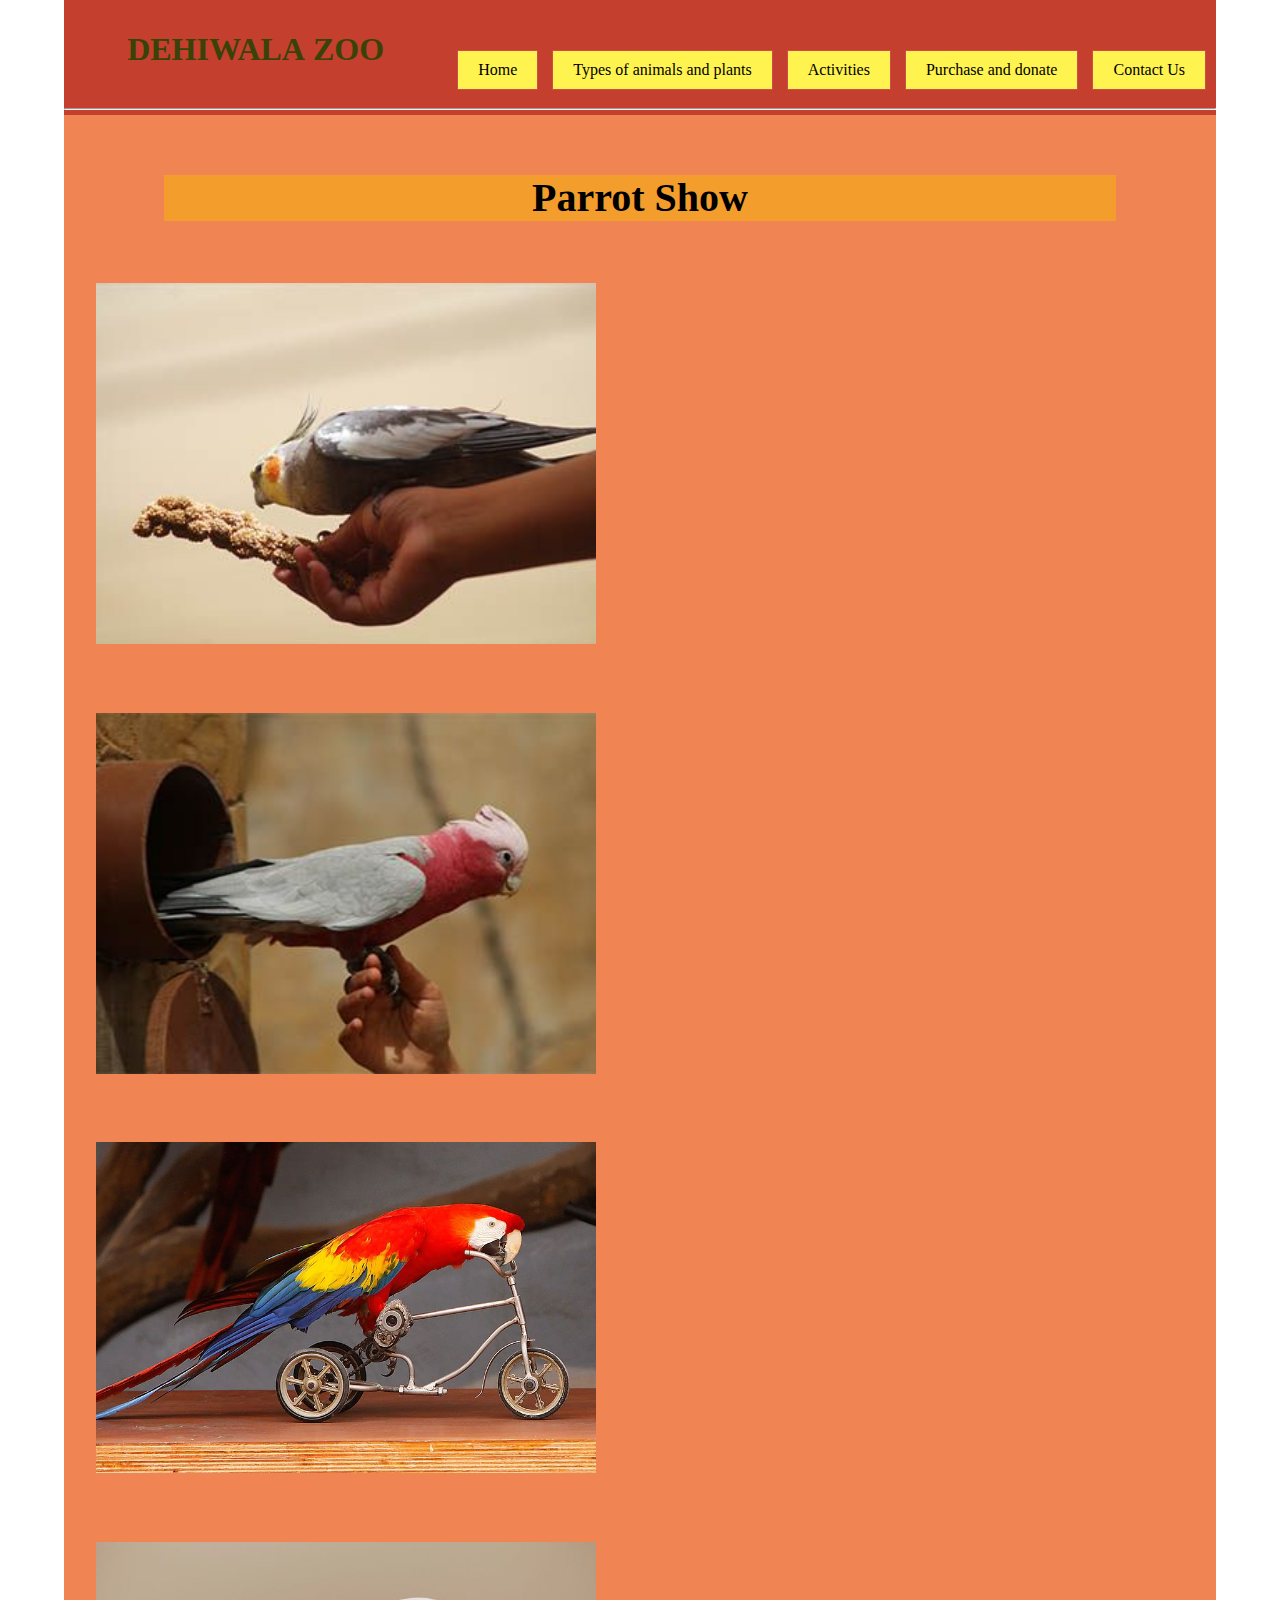
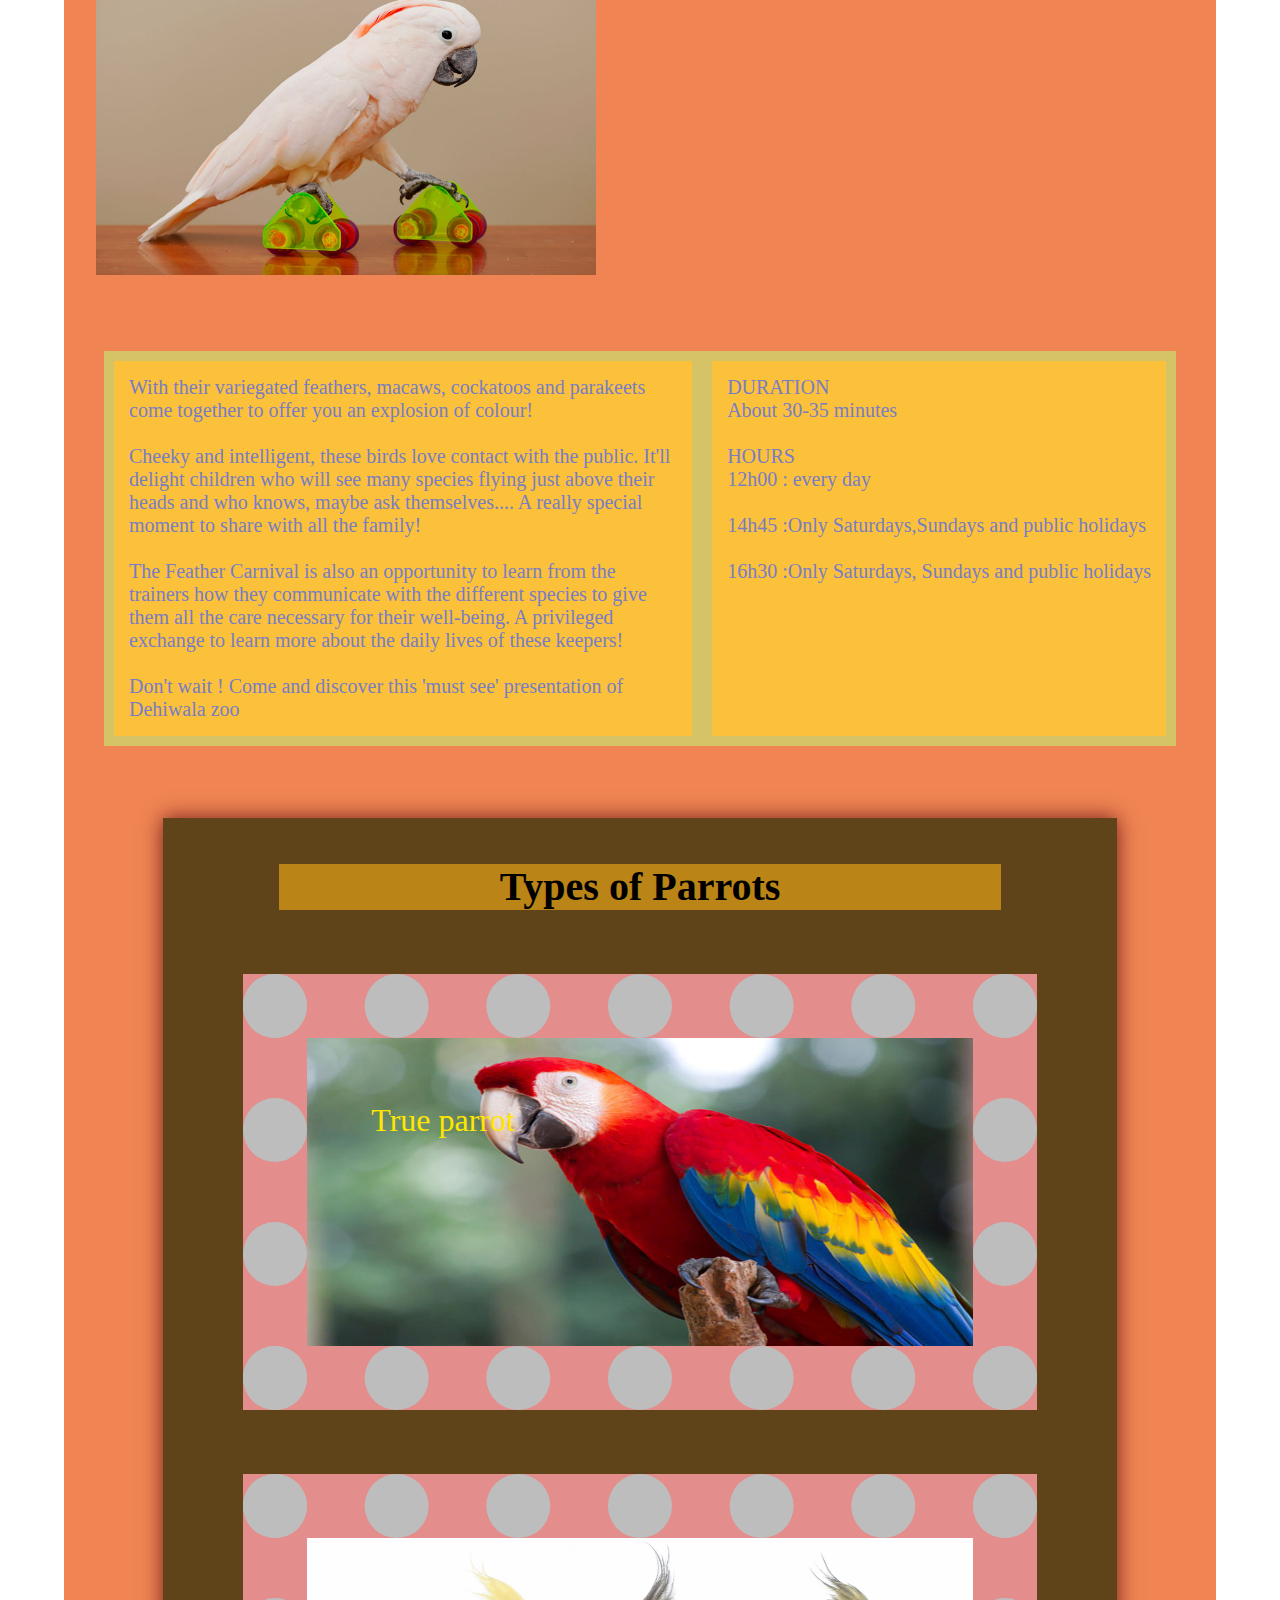
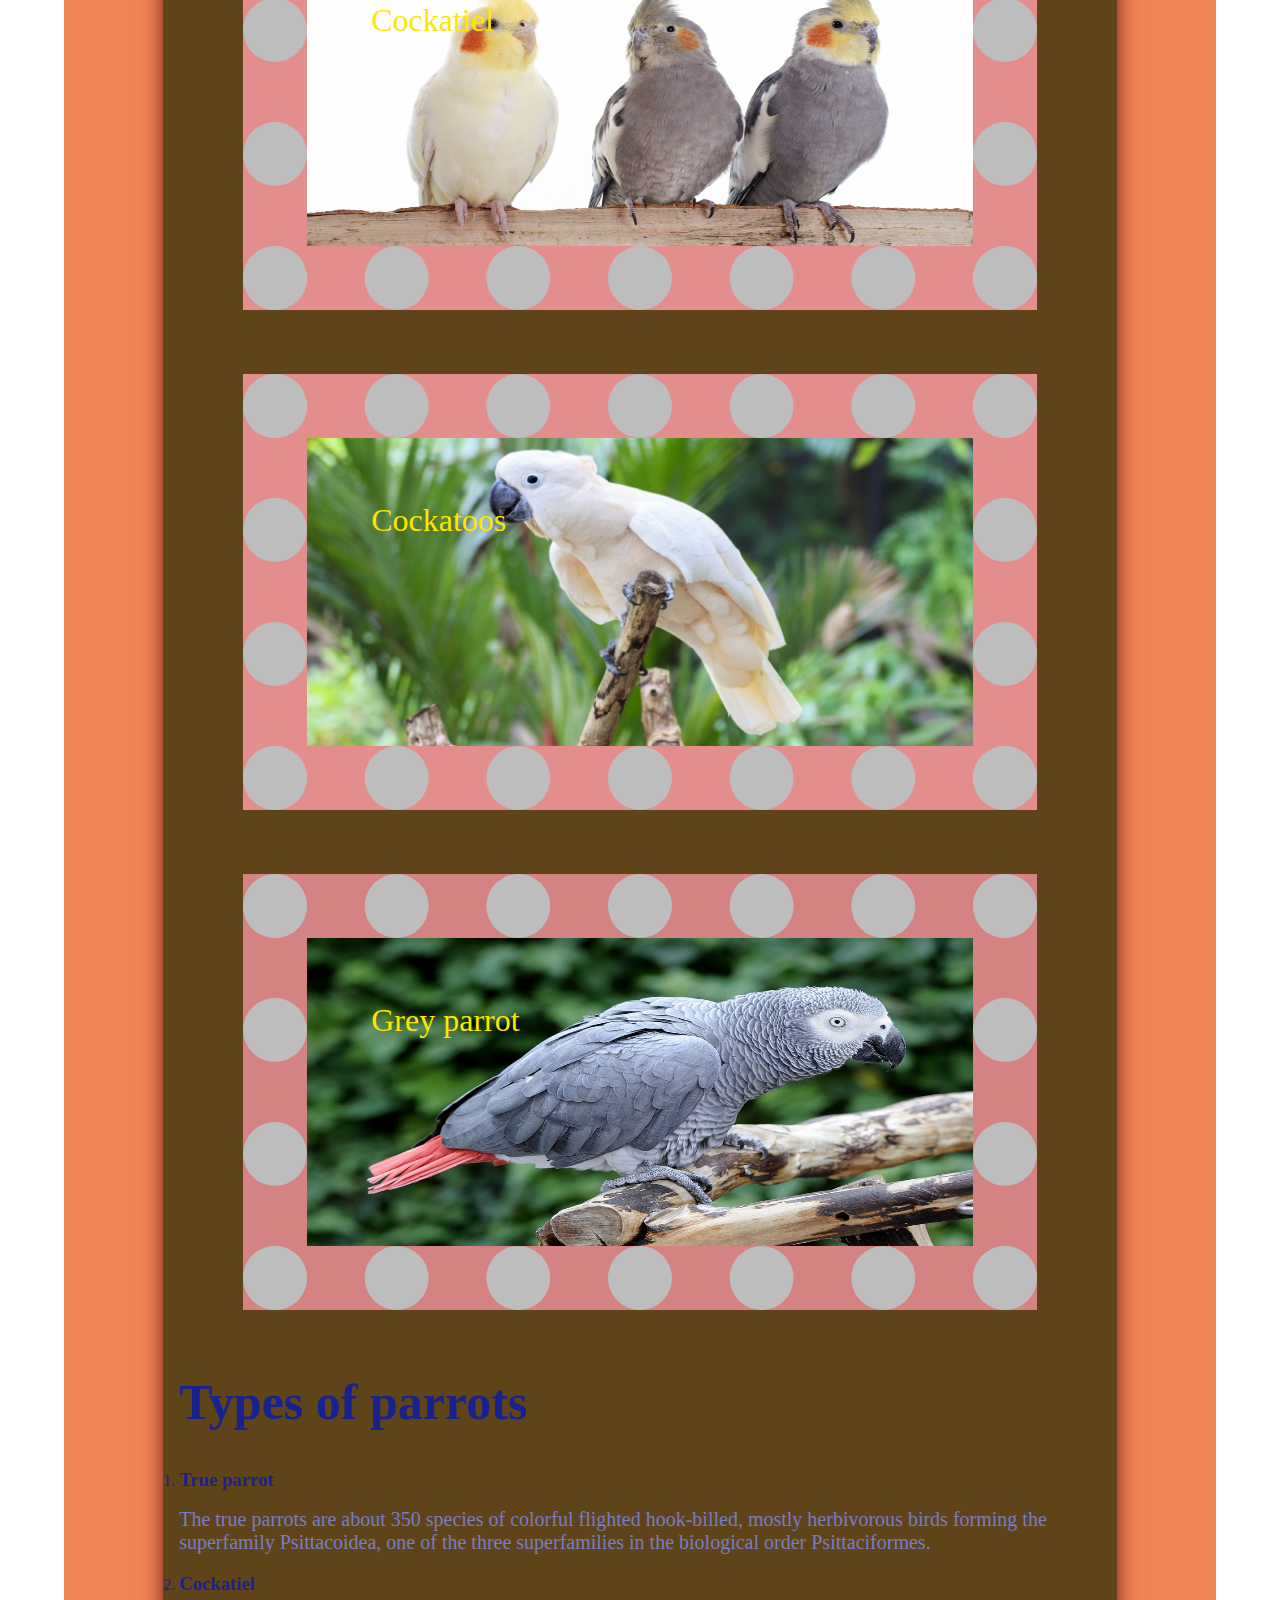
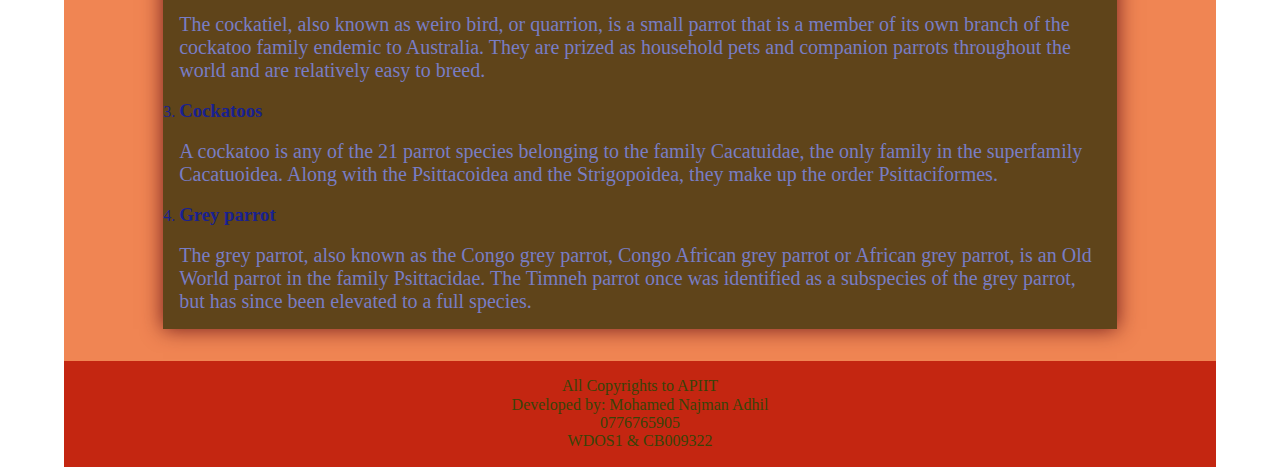
<file: parrotshow.html>
<!DOCTYPE html>
<html lang="en">

<head>
    <meta charset="utf-8">
    <meta name=viewport content="width=device-width,
                    initial-scale=1">
    <meta name="description" content="Dehiwala.zoo">
    <title>Dehiwala Zoo</title>
    <link rel="stylesheet" href="style pages/parrotshow.css">
    <link rel="stylesheet" href="styles/normalize.css">

</head>

<body class="home_body">


    <div id="container">

        <header id="stylepage_header">
            <div class="NavBar">

                <div class="NavBar">
                    <ul>
                        <li><a href="index.html"><span class="navText">Home</span></a></li>
                        <li><a href="typesofanimals.html"><span class="navText">Types of animals and plants </span></a></li>
                        <li><a href="activities.html"><span class="navText">Activities</span></a></li>
                        <li><a href="purchase.html"><span class="navText">Purchase and donate</span></a></li>
                        <li><a href="contact.html"><span class="navText">Contact Us</span></a></li>
                    </ul>
                </div>


                <div class="head">
                    <h1> DEHIWALA&nbsp;ZOO</h1><br>
                    <hr>
                </div>
            </div>

        </header>
        <section>
            <div class="style_header">
                <h1>
                    <center>Parrot Show</center>
                </h1>
            </div>
        </section>



        <section>

            <div id="grid-container">
                <div class="seccontainer">
                    <img id="parrotimage" src="images/parrot1.jpeg" alt="parrot"><br>
                    <img id="parrotimage" src="images/parrot2.jpeg" alt="parrot"><br>
                    <img id="parrotimage" src="images/parrot3.jpeg" alt="parrot"><br>
                    <img id="parrotimage" src="images/parrot4.jpeg" alt="parrot">
                </div>


            </div>
            <div class="grid-container">

                <div class="grid-item">
                    <p> With their variegated feathers, macaws, cockatoos and parakeets come together to offer you an explosion of colour!<br><br> Cheeky and intelligent, these birds love contact with the public. It'll delight children who will see many species
                        flying just above their heads and who knows, maybe ask themselves.... A really special moment to share with all the family! <br><br>The Feather Carnival is also an opportunity to learn from the trainers how they communicate with
                        the different species to give them all the care necessary for their well-being. A privileged exchange to learn more about the daily lives of these keepers! <br><br>Don't wait ! Come and discover this 'must see' presentation of
                        Dehiwala zoo
                    </p>

                </div>
                <div class="grid-item">

                    <p>
                        DURATION <br>About 30-35 minutes <br><br>HOURS
                        <br>12h00 : every day<br><br>14h45 :Only Saturdays,Sundays and public holidays
                        <br><br> 16h30 :Only Saturdays, Sundays and public holidays </p>

                </div>
            </div>

        </section>

        <section>


            <div id="container2">

                <div class="style_header">
                    <h1>
                        <center>Types of Parrots</center>
                    </h1>
                </div>
                <p class="myP" id="p1">True parrot</p>
                <p class="myP" id="p2">Cockatiel</p>
                <p class="myP" id="p3">Cockatoos</p>
                <p class="myP" id="p4">Grey parrot</p>

                <h2>Types of parrots</h2><br><br>
                <ol>

                    <li>
                        <h3>True parrot</h3><br>
                        <p>The true parrots are about 350 species of colorful flighted hook-billed, mostly herbivorous birds forming the superfamily Psittacoidea, one of the three superfamilies in the biological order Psittaciformes.</p>
                    </li><br>
                    <li>
                        <h3>Cockatiel</h3><br>
                        <p>The cockatiel, also known as weiro bird, or quarrion, is a small parrot that is a member of its own branch of the cockatoo family endemic to Australia. They are prized as household pets and companion parrots throughout the world
                            and are relatively easy to breed.</p>
                    </li><br>
                    <li>
                        <h3>Cockatoos</h3><br>
                        <p>A cockatoo is any of the 21 parrot species belonging to the family Cacatuidae, the only family in the superfamily Cacatuoidea. Along with the Psittacoidea and the Strigopoidea, they make up the order Psittaciformes.</p>
                    </li><br>
                    <li>
                        <h3>Grey parrot</h3><br>
                        <p>The grey parrot, also known as the Congo grey parrot, Congo African grey parrot or African grey parrot, is an Old World parrot in the family Psittacidae. The Timneh parrot once was identified as a subspecies of the grey parrot,
                            but has since been elevated to a full species.</p>
                    </li>
                </ol>
            </div>
        </section>


        <footer>
            <nav>
                <ul>
                    All Copyrights to APIIT
                    <br>Developed by: Mohamed Najman Adhil <br>0776765905 <br>WDOS1 &amp; CB009322 </ul>
            </nav>
        </footer>
    </div>

    </div>
</body>

</html>
</file>
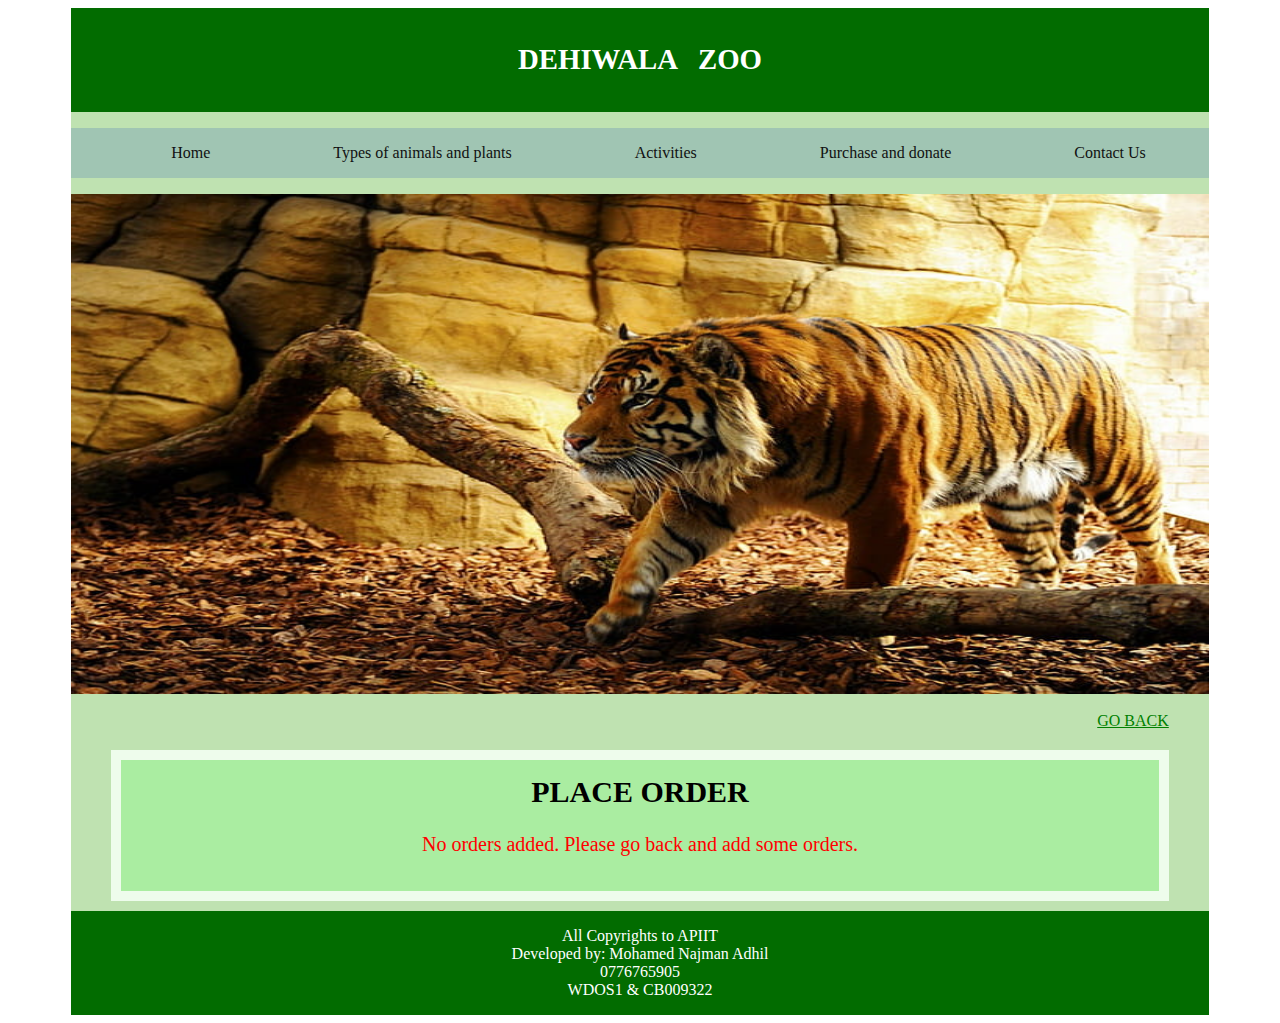
<file: place-order.html>
<!DOCTYPE html>
<html lang="en">

<head>
    <meta charset="utf-8">
    <meta name=viewport content="width=device-width, initial-scale=1">
    <meta name="description" content="Dehiwala.zoo">
    <title>Dehiwala Zoo</title>
    <link rel="stylesheet" href="styles.css">
    <link rel="stylesheet" href="style pages/purchase.css">
    <link rel="stylesheet" href="style pages/favourites.css">
</head>

<body>

    <body>
        <div id="container">
            <header>
                <h1>DEHIWALA &nbsp; ZOO</h1>
            </header>
            <nav class="mainNav">
                <ul>
                    <li><a href="index.html"><span class="navText">Home</span></a></li>
                    <li><a href="typesofanimals.html"><span class="navText">Types of animals and plants </span></a></li>
                    <li><a href="activities.html"><span class="navText">Activities</span></a></li>
                    <li><a href="purchase.html"><span class="navText">Purchase and donate </span></a></li>
                    <li><a href="contact.html"><span class="navText">Contact Us </span></a></li>
                </ul>
            </nav>
            <img class="mainImg" src="images/tiger.jpg" alt="#"><br>
            <main>

                <div class="wrapper-link">
                    <a class="link-view-favourites" href="purchase.html">GO BACK</a>
                </div>

                <div class="contactgrid-container container-bottom">
                    <div class="contactgrid-item">
                        <div class="wrapper-order">
                            <h2>PLACE ORDER</h2>

                            <p class="txt-no-orders" id="txtNoOrders">No orders added. Please go back and add some orders.
                            </p>

                            <p class="txt-success" id="txtSuccess">Thank you for placing the order. We will email you the ticket information to your email address
                            </p>

                            <div class="wrapper-order-control" id="placeorders_table">
                                <table>
                                    <thead>
                                        <td>Choice of Ticket</td>
                                        <td>No. of Tickets</td>
                                        <td>Duration</td>
                                        <td>Annual Booking</td>
                                        <td>Food Token</td>
                                    </thead>
                                    <tbody id="placeorders_tbody">
                                    </tbody>
                                </table>

                                <div class="wrapper-total">
                                    <p class="txt-total">Total : <span id="amount"></span></p>
                                </div>

                                <button type="button" class="btn-add-to-orders" onclick="onPlaceOrder()">PLACE
                                    ORDERS</button>
                            </div>
                        </div>
                    </div>
                </div>
            </main>

            <footer>
                <nav>
                    <ul>
                        <li> All Copyrights to APIIT </li>
                        <li>Developed by: Mohamed Najman Adhil</li>
                        <li>0776765905</li>
                        <li>WDOS1 &amp; CB009322</li>
                    </ul>
                </nav>
            </footer>

            <script src="js/placeorders.js"></script>
    </body>

</html>
</file>
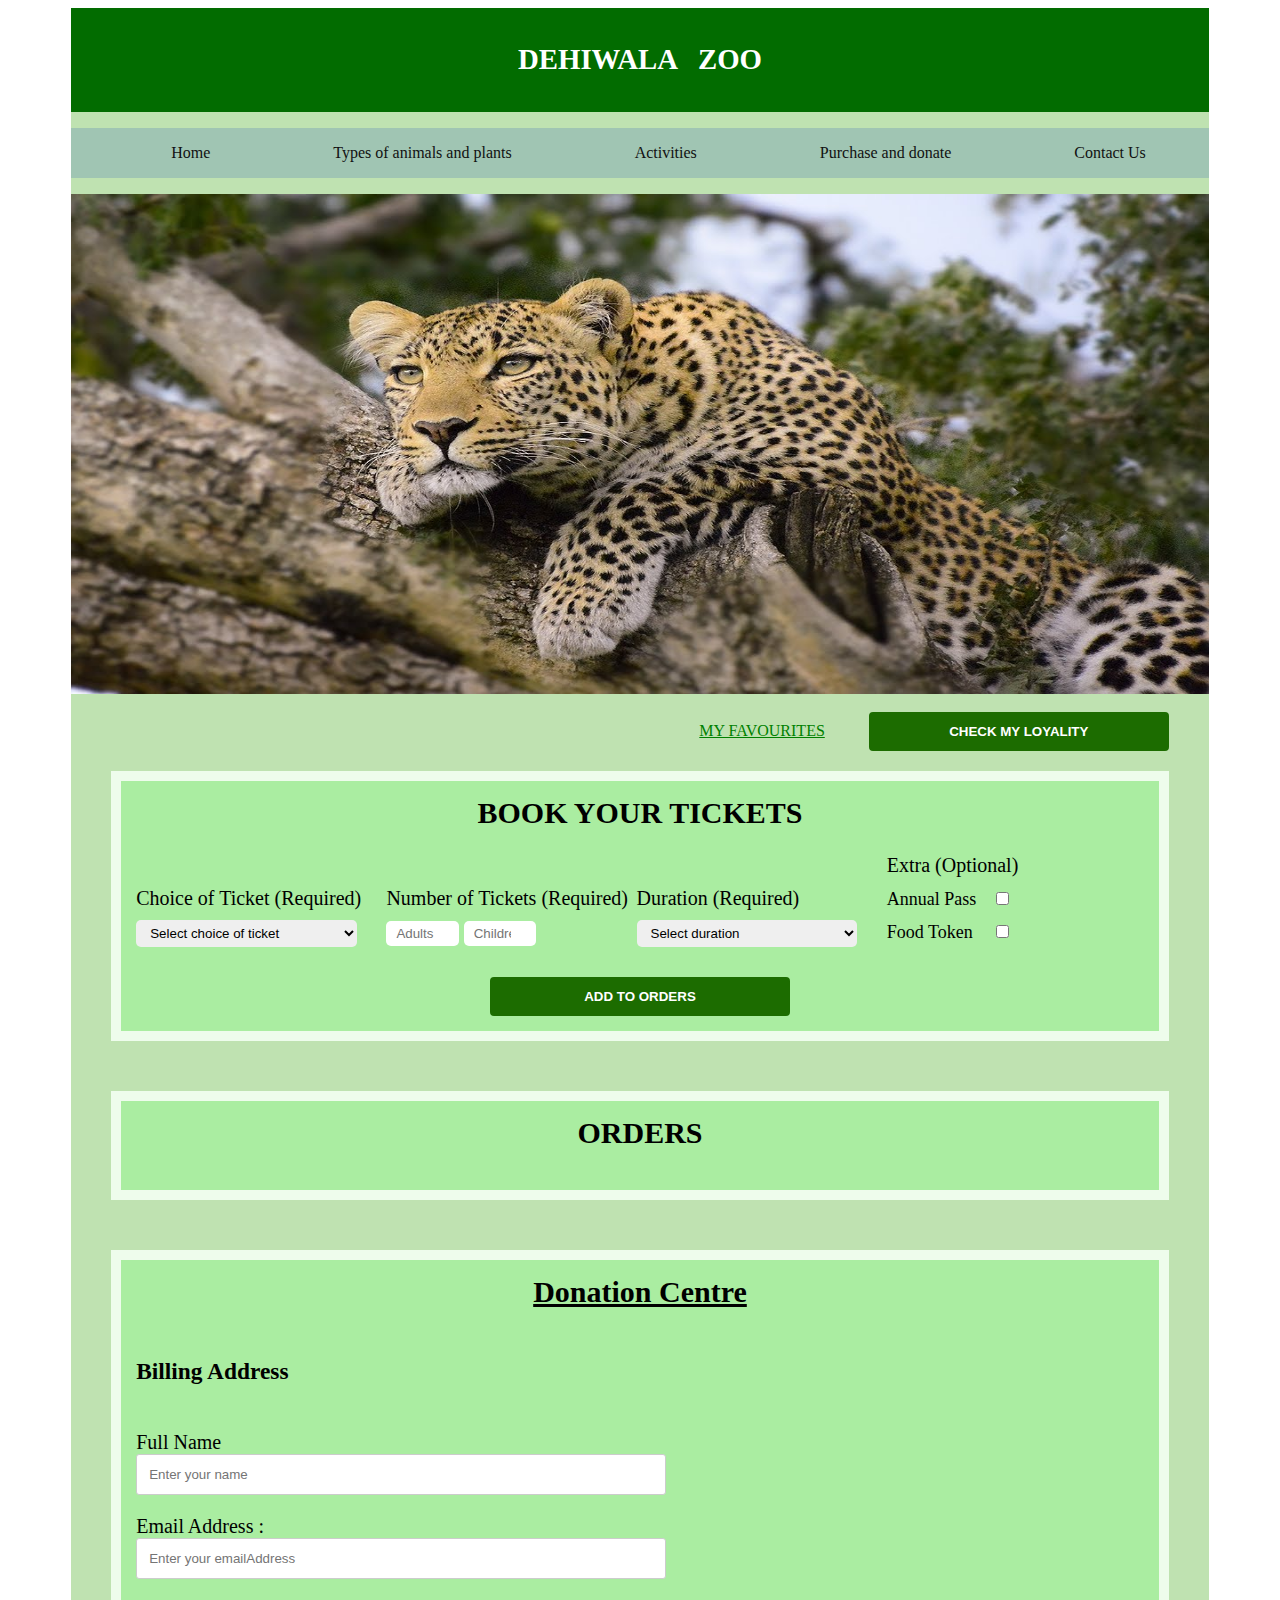
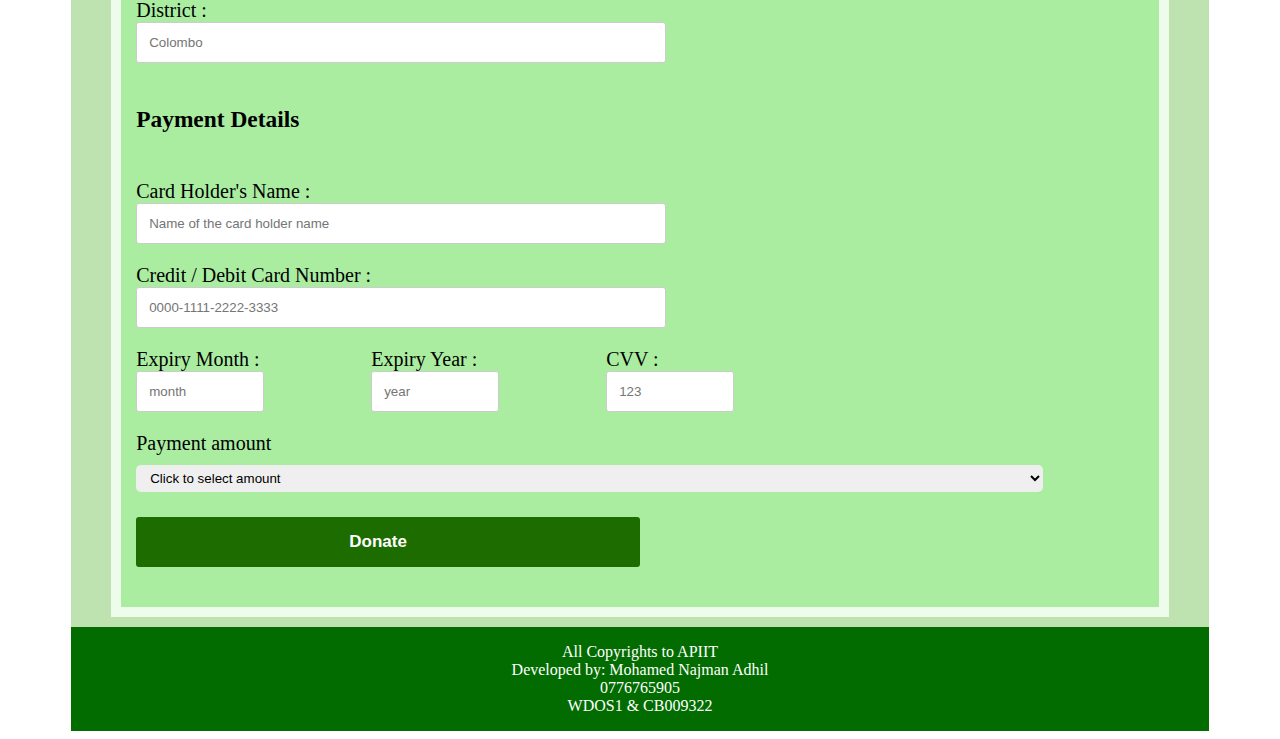
<file: purchase.html>
<!DOCTYPE html>
<html lang="en">

<head>
    <meta charset="utf-8">
    <meta name=viewport content="width=device-width, initial-scale=1">
    <meta name="description" content="Dehiwala.zoo">
    <title>Dehiwala Zoo</title>
    <link rel="stylesheet" href="styles.css">
    <link rel="stylesheet" href="style pages/purchase.css">
</head>

<body>
    <div id="container">
        <header>
            <h1>DEHIWALA &nbsp; ZOO</h1>
        </header>
        <nav class="mainNav">
            <ul>
                <li><a href="index.html"><span class="navText">Home</span></a></li>
                <li><a href="typesofanimals.html"><span class="navText">Types of animals and plants </span></a></li>
                <li><a href="activities.html"><span class="navText">Activities</span></a></li>
                <li><a href="purchase.html"><span class="navText">Purchase and donate </span></a></li>
                <li><a href="contact.html"><span class="navText">Contact Us </span></a></li>
            </ul>
        </nav>

        <main>
            <img class="mainImg" src="images/maxresdefault.jpg" alt="#"><br>
            <div class="wrapper-link">
                <a class="link-view-favourites" href="favourites.html">MY FAVOURITES</a>
                <button type="submit" class="btn-loyality" id="buttonLoyality" onclick="onLoyalityCheck()">CHECK MY
                    LOYALITY</button>
                <p class="txt-loyality" id="txtLoyality"></p>
            </div>

            <div class="contactgrid-container container-top">
                <div class="contactgrid-item">
                    <h2>BOOK YOUR TICKETS</h2>
                    <form action="" method="post" id="form_booking">
                        <div class="wrapper-form-control">
                            <label>Choice of Ticket (Required)</label>
                            <select name="choice" id="booking_choice" required>
                                <option value="null">Select choice of ticket</option>
                                <option value="Day Pass">Day Pass</option>
                                <option value="Student Pass">Student Pass</option>
                                <option value="Foreigner Pass">Foreigner Pass</option>
                            </select>
                            <span class="error" id="error_choice"></span>
                        </div>

                        <div class="wrapper-form-control wrapper-num-of-tickets">
                            <label>Number of Tickets (Required)</label>
                            <input type="number" placeholder="Adults" id="booking_adults">
                            <input type="number" placeholder="Children" id="booking_children">
                            <span class="error" id="error_tickets"></span>
                        </div>

                        <div class="wrapper-form-control">
                            <label>Duration (Required)</label>
                            <select id="booking_duration">
                                <option value="null">Select duration</option>
                                <option value="3 Hours">3 Hours</option>
                                <option value="1/2 Day">1/2 Day</option>
                                <option value="Full Day">Full Day</option>
                                <option value="2 Days">2 Days</option>
                            </select>
                            <span class="error" id="error_duration"></span>
                        </div>

                        <div class="wrapper-form-control">
                            <label>Extra (Optional)</label>

                            <div class="wrapper-check">
                                <label>Annual Pass</label>
                                <input type="checkbox" id="booking_annual">
                            </div>

                            <div class="wrapper-check">
                                <label>Food Token</label>
                                <input type="checkbox" id="booking_food">
                            </div>
                        </div>
                        <button type="submit" class="btn-add-to-orders">ADD TO ORDERS</button>
                    </form>
                </div>
            </div>

            <div class="contactgrid-container container-bottom">
                <div class="contactgrid-item">
                    <div class="wrapper-order">
                        <h2>ORDERS</h2>

                        <div class="wrapper-order-control" id="orders-table">
                            <label>Current Orders(s)</label>
                            <table>
                                <thead>
                                    <td>Choice of Ticket</td>
                                    <td>No. of Tickets</td>
                                    <td>Duration</td>
                                    <td>Annual Booking</td>
                                    <td>Food Token</td>
                                </thead>
                                <tbody id="order_tbody">
                                </tbody>
                            </table>

                            <div class="wrapper-total">
                                <p class="txt-total">Total : <span id="amount"></span></p>
                            </div>

                            <div class="wrapper-buttons">
                                <button type="button" class="btn-add-to-orders btn-place-orders" onclick="onPlaceOrder()">VIEW OVERALL
                                    ORDERS</button>
                                <a class="link-favourite" onclick="onAddToFavourites()">
                                    <img class="link-favourite" src="images/icon-favourite.svg" alt="">
                                </a>
                            </div>
                        </div>
                    </div>
                </div>
            </div>

            <!-- donation starts -->

            <div class="contactgrid-container container-bottom">
                <div class="contactgrid-item">
                    <h2 class="donation-heading"><u>Donation Centre</u>
                    </h2>
                    <div class="">
                        <div class="">
                            <div class="">
                                <form>

                                    <div class="dRow">
                                        <div class="dcol-50">
                                            <h3 class="donation-heading">Billing Address</h3>
                                            <br>
                                            <span class="dspan">Full Name</span> <br>
                                            <input class="dInput" type="text" id="fname" name="firstname" placeholder="Enter your name" required><br>
                                            <span class="dspan">Email Address :</span> <br>
                                            <input class="dInput" type="text" id="emailAddress" name="emailAddress" placeholder="Enter your emailAddress" required>

                                            <div class="dRow">
                                                <div class="dcol-50">
                                                    <span class="dspan">District :</span> <br>
                                                    <input class="dInput" type="text" id="district" name="district" placeholder="Colombo" required>
                                                </div>

                                            </div>
                                        </div>

                                        <div class="dcol-50">
                                            <h3 class="donation-heading">Payment Details</h3>
                                            <br>

                                            <span>Card Holder's Name :</span> <br>
                                            <input class="dInput" type="text" id="cardHolderName" name="cardname" placeholder="Name of the card holder name" required><br>

                                            <span>Credit / Debit Card Number :</span> <br>
                                            <input class="dInput" type="text" id="ccNumber" name="cardnumber" placeholder="0000-1111-2222-3333" maxlength="16" required>

                                            <div class="dRow">
                                                <div class="row1">
                                                    <span>Expiry Month :</span> <br>
                                                    <input class="dInput" type="text" id="expMonth" name="expMonth" placeholder="month" maxlength="2" required>
                                                </div>

                                                <div class="row1">
                                                    <span>Expiry Year :</span> <br>
                                                    <input class="dInput" type="text" id="expYear" name="expYear" placeholder="year" maxlength="4" required>
                                                </div>

                                                <div class="row1">
                                                    <span>CVV :</span><br>
                                                    <input class="dInput" type="text" id="cvv" name="cvv" placeholder="123" maxlength="3" required>
                                                </div> <br>
                                                <div class="dcol-50">
                                                    <label for="PaymentAmount">Payment amount</label>
                                                    <select name="donateAmount" id="dAmt" required>
                                                        <option value=""> Click to select amount</option>
                                                        <option value="100">100</option>
                                                        <option value="100">250</option>
                                                        <option value="100">500</option>
                                                        <option value="100">1000</option>
                                                        <option value="100">2500</option>
                                                        <option value="100">5000</option>
                                                        <option value="100">10,0000</option>
                                                    </select>
                                                </div>
                                            </div>
                                </form>
                                <button id="PayButton" class="btnDonate" onclick="donate()">
                                            <span class="btn-add-to-orders btn-place-orders">Donate</span>
                                            </button>




                                </div>
                                </div>
                            </div>

                        </div>
                    </div>
                </div>
        </main>

        <footer>
            <nav>
                <ul>
                    <li>All Copyrights to APIIT</li>
                    <li>Developed by: Mohamed Najman Adhil</li>
                    <li>0776765905</li>
                    <li>WDOS1 &amp; CB009322</li>
                </ul>
            </nav>
        </footer>

        <script src="js/purchase.js"></script>
</body>

</html>
</file>
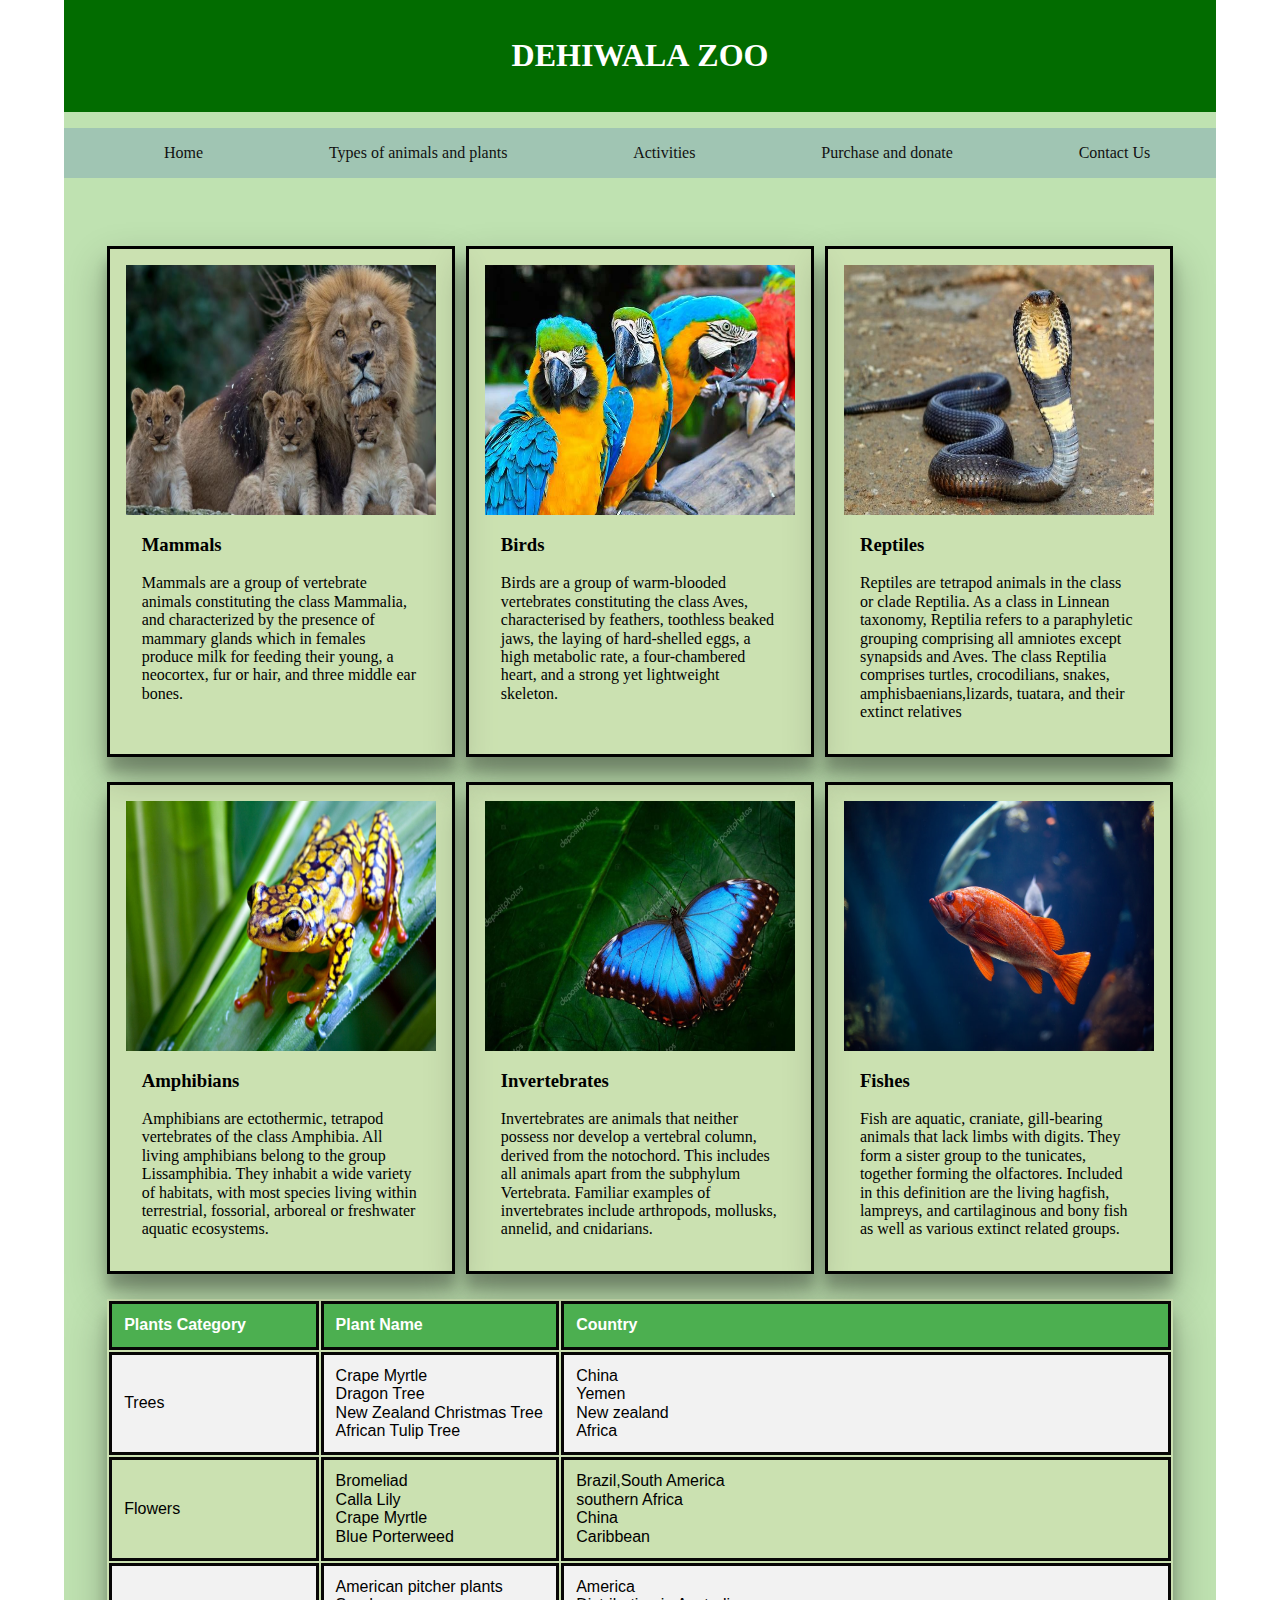
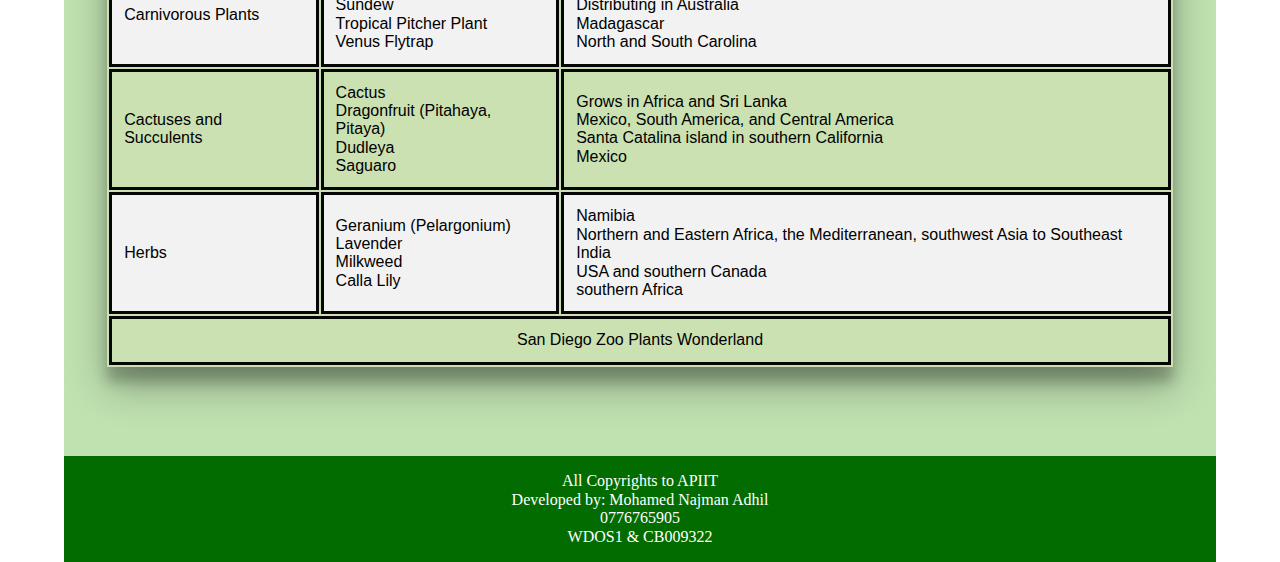
<file: typesofanimals.html>
<!DOCTYPE html>
<html lang="en">

<head>
    <meta charset="utf-8">
    <meta name=viewport content="width=device-width,initial-scale=1">
    <meta name="description" content="Dehiwala.zoo">
    <title>Dehiwala Zoo</title>

    <link rel="stylesheet" href="styles.css">
    <link rel="stylesheet" href="styles/normalize.css">


</head>

<body>
    <div id="container">
        <header>
            <h1>DEHIWALA&nbsp;ZOO</h1>
        </header>
        <nav class="mainNav">
            <ul>
                <li><a href="index.html"><span class="navText">Home</span></a></li>
                <li><a href="typesofanimals.html"><span class="navText">Types of animals and plants </span></a></li>
                <li><a href="activities.html"><span class="navText">Activities</span></a></li>
                <li><a href="purchase.html"><span class="navText">Purchase and donate</span></a></li>
                <li><a href="contact.html"><span class="navText">Contact Us</span></a></li>
            </ul>
        </nav>

        <main>
            <div class="grid-container" class="zoom">


                <div id="newsContainer" class="div.c">
                    <section class="container">
                        <img class="typeimg" src="images/mammals.jpg" alt="#">
                        <h3>Mammals</h3>
                        <p>Mammals are a group of vertebrate animals constituting the class Mammalia, and characterized by the presence of mammary glands which in females produce milk for feeding their young, a neocortex, fur or hair, and three middle ear
                            bones. </p>

                    </section>
                    <section class="container">
                        <img class="typeimg" src="images/birds.jpg" alt="#">
                        <h3>Birds</h3>
                        <p>
                            Birds are a group of warm-blooded vertebrates constituting the class Aves, characterised by feathers, toothless beaked jaws, the laying of hard-shelled eggs, a high metabolic rate, a four-chambered heart, and a strong yet lightweight skeleton.</p>

                    </section>
                    <section class="container">
                        <img class="typeimg" src="images/reptiles.jpg" alt="#">
                        <h3>Reptiles</h3>
                        <p>
                            Reptiles are tetrapod animals in the class or clade Reptilia. As a class in Linnean taxonomy, Reptilia refers to a paraphyletic grouping comprising all amniotes except synapsids and Aves. The class Reptilia comprises turtles, crocodilians, snakes, amphisbaenians,lizards,
                            tuatara, and their extinct relatives</p>

                    </section>
                    <section class="container">
                        <img class="typeimg" src="images/amphibians.jpg" alt="#">
                        <h3>Amphibians</h3>
                        <p>
                            Amphibians are ectothermic, tetrapod vertebrates of the class Amphibia. All living amphibians belong to the group Lissamphibia. They inhabit a wide variety of habitats, with most species living within terrestrial, fossorial, arboreal or freshwater aquatic
                            ecosystems.
                        </p>

                    </section>
                    <section class="container">
                        <img class="typeimg" src="images/invertebrates.jpg" alt="#">
                        <h3>Invertebrates</h3>
                        <p>
                            Invertebrates are animals that neither possess nor develop a vertebral column, derived from the notochord. This includes all animals apart from the subphylum Vertebrata. Familiar examples of invertebrates include arthropods, mollusks, annelid, and cnidarians.</p>

                    </section>
                    <section class="container">
                        <img class="typeimg" src="images/fishes.jpg" alt="#">
                        <h3>Fishes</h3>
                        <p>
                            Fish are aquatic, craniate, gill-bearing animals that lack limbs with digits. They form a sister group to the tunicates, together forming the olfactores. Included in this definition are the living hagfish, lampreys, and cartilaginous and bony fish as
                            well as various extinct related groups.</p>

                    </section>

                </div><br><br>

                <div id="newsContainer" id="table">


                    <table id="customers">
                        <th>Plants Category</th>
                        <th>Plant Name</th>
                        <th>Country</th>
                        </tr>
                        <tr>
                            <td>Trees</td>
                            <td>Crape Myrtle <br>Dragon Tree <br>New Zealand Christmas Tree<br> African Tulip Tree</td>
                            <td>China<br>Yemen<br>New zealand<br>Africa</td>
                        </tr>
                        <tr>
                            <td>Flowers</td>
                            <td>Bromeliad<br>Calla Lily<br>Crape Myrtle<br>Blue Porterweed</td>
                            <td>Brazil,South America<br>southern Africa<br>China<br> Caribbean</td>
                        </tr>
                        <tr>
                            <td>Carnivorous Plants</td>
                            <td>American pitcher plants<br>Sundew<br>Tropical Pitcher Plant<br>Venus Flytrap</td>
                            <td>America <br>Distributing in Australia<br>Madagascar<br>North and South Carolina</td>
                        </tr>
                        <tr>
                            <td>Cactuses and Succulents</td>
                            <td>Cactus<br>Dragonfruit (Pitahaya, Pitaya)<br>Dudleya<br>Saguaro</td>
                            <td>Grows in Africa and Sri Lanka<br>Mexico, South America, and Central America<br>Santa Catalina island in southern California<br>Mexico</td>
                        </tr>
                        <tr>
                            <td>Herbs</td>
                            <td>Geranium (Pelargonium)<br>Lavender<br>Milkweed<br>Calla Lily</td>
                            <td>Namibia<br>Northern and Eastern Africa, the Mediterranean, southwest Asia to Southeast India<br>USA and southern Canada<br>southern Africa
                            </td>
                        </tr>

                        <tfoot>
                            <tr>
                                <td colspan="3">
                                    <center> San Diego Zoo Plants Wonderland</center>
                                </td>
                            </tr>
                        </tfoot>


                    </table>

                </div>

            </div>
        </main><br><br>

        <footer>
            <nav>
                <ul>
                    <li> All Copyrights to APIIT </li>
                    <li>Developed by: Mohamed Najman Adhil</li>
                    <li>0776765905</li>
                    <li>WDOS1 &amp; CB009322</li>
                </ul>
            </nav>
        </footer>
    </div>
</body>

</html>
</file>
<file: styles.css>
@media only screen and (max-width:800px) {
                                             /* For tablets: */
                                             .main {
                                                 width: 80%;
                                                 padding: 0;
                                             }
                                             .right {
                                                 width: 100%;
                                             }
                                         }
                                         
                                         @media only screen and (max-width:500px) {
                                             /* For mobile phones: */
                                             .menu,
                                             .main,
                                             .right {
                                                 width: 100%;
                                             }
                                         }
                                         
                                         header,
                                         footer {
                                             background: rgb(2, 108, 0);
                                             padding: 1em;
                                             color: white;
                                             text-align: center;
                                         }
                                         
                                         h1 {
                                             font-size: 1.8em;
                                             text-align: center;
                                             color: white;
                                         }
                                         
                                         #container {
                                             min-width: auto;
                                             max-width: auto;
                                             width: 90%;
                                             margin: 0 auto;
                                             background: #bfe2b1;
                                         }
                                         
                                         .mainNav {
                                             position: none;
                                             top: 0;
                                         }
                                         
                                         .mainNav ul {
                                             list-style-type: none;
                                             display: flex;
                                             background-color: #a0c5b3;
                                             flex-flow: row wrap;
                                         }
                                         
                                         .mainNav li {
                                             flex-grow: 1;
                                             width: calc(25% -.2em);
                                             border: 1em rgb#070e0a solid;
                                         }
                                         
                                         .navText {
                                             padding-left: 60px;
                                         }
                                         
                                         .mainNav a {
                                             background-repeat: no-repeat;
                                             background-size: 40px auto;
                                             background-position: .5em center;
                                             min-height: 50px;
                                             line-height: 50px;
                                             text-decoration: none;
                                             display: block;
                                             color: rgb(17, 17, 17);
                                         }
                                         
                                         .mainNav a:hover {
                                             background-color: rgba(165, 240, 158, 0.8);
                                         }
                                         
                                         .mainImg {
                                             width: 100%;
                                             height: 500px;
                                         }
                                         
                                         .marquee {
                                             background-color: rgba(43, 145, 34, 0.8);
                                             font-size: 18px;
                                             color: indigo;
                                             padding: auto;
                                         }
                                         
                                         #covidimg {
                                             width: 50%;
                                             height: 270px;
                                         }
                                         
                                         footer ul {
                                             list-style-type: none;
                                             padding: 0;
                                             margin: 0;
                                         }
                                         
                                         footer a {
                                             text-decoration: none;
                                             color: #252423;
                                             line-height: 40px;
                                         }
                                         
                                         footer a:hover {
                                             text-decoration: underline;
                                             color: #ff7b00;
                                         }
                                         /* home page body container */
                                         
                                         img {
                                             width: 100%;
                                             height: auto;
                                             display: block;
                                             padding: 0;
                                             margin: 0 auto;
                                         }
                                         
                                         .grid-container {
                                             display: grid;
                                             grid-template-columns: auto auto;
                                             padding: 40px;
                                             margin-inline-start: center;
                                         }
                                         
                                         .grid-item {
                                             background-color: rgba(165, 240, 158, 0.8);
                                             border: 10px solid rgba(255, 255, 255, 0.8);
                                             padding: 15px;
                                             font-size: 20px;
                                             text-align: left;
                                         }
                                         
                                         .row {
                                             background-color: #77cca1;
                                         }
                                         /*  Typesofanimals page  */
                                         
                                         .typeimg {
                                             width: 100%;
                                             height: 250px;
                                             display: block;
                                             padding: 0;
                                             margin: 0 auto;
                                         }
                                         
                                         .typeimg:hover {
                                             transform: scaleY(1.8);
                                         }
                                         
                                         .activityimg {
                                             width: 100%;
                                             height: 450px;
                                             display: block;
                                             padding: 0;
                                             margin: 0 auto;
                                         }
                                         
                                         #newsContainer {
                                             display: flex;
                                             flex-flow: row wrap;
                                             justify-content: space-between;
                                         }
                                         
                                         #newsContainer .container {
                                             margin: .8em .2em;
                                             width: calc(33% - .4em);
                                             box-sizing: border-box;
                                             box-shadow: 0 19px 38px rgba(0, 0, 0, 0.30), 0 15px 12px rgba(0, 0, 0, 0.22);
                                             background-color: rgba(255, 224, 179, 0.2);
                                         }
                                         
                                         #newsContainer h3,
                                         #newsContainer p {
                                             width: 90%;
                                             padding: 0;
                                             margin: 1em auto;
                                         }
                                         
                                         .div.c {
                                             transform: scaleY(1.5);
                                         }
                                         /* table style  */
                                         
                                         #customers {
                                             font-family: Arial, Helvetica, sans-serif;
                                             width: 100%;
                                             margin: .8em .2em;
                                             box-sizing: border-box;
                                             box-shadow: 0 19px 38px rgba(0, 0, 0, 0.30), 0 15px 12px rgba(0, 0, 0, 0.22);
                                             background-color: rgba(255, 224, 179, 0.2);
                                         }
                                         
                                         #customers td,
                                         #customers th {
                                             border: 3px solid rgb(7, 6, 6);
                                             padding: 12px;
                                         }
                                         
                                         #customers tr:nth-child(even) {
                                             background-color: #f2f2f2;
                                         }
                                         
                                         #customers tr:hover {
                                             background-color: #ddd;
                                         }
                                         
                                         #customers th {
                                             padding-top: 12px;
                                             padding-bottom: 12px;
                                             text-align: left;
                                             background-color: #4CAF50;
                                             color: white;
                                         }
                                         /*  activities page */
                                         
                                         h2 {
                                             font-family: Arial, Helvetica, sans-serif, ;
                                             color: black;
                                             text-align: center;
                                         }
                                         
                                         .activitycontainer {
                                             align-items: center;
                                             background: rgb(173, 230, 121);
                                             margin: 30px 100px 30px 100px;
                                             border: 3px solid black;
                                             transition: transform 1s ease-in;
                                             font-size: 20px;
                                         }
                                         
                                         p,
                                         h3 {
                                             color: black;
                                             box-align: justify;
                                         }
                                         
                                         section {
                                             background-color: rgb(173, 230, 121);
                                             border: 3px solid black;
                                             margin: 5px;
                                             padding: 1em;
                                             color: rgb(255, 255, 255);
                                         }
                                         /* contact page */
                                         
                                         .contactgrid-container {
                                             display: grid;
                                             grid-template-columns: auto;
                                             padding: 40px;
                                             margin-inline-start: center;
                                         }
                                         
                                         .contactgrid-item {
                                             background-color: rgba(165, 240, 158, 0.8);
                                             border: 10px solid rgba(255, 255, 255, 0.8);
                                             padding: 15px;
                                             font-size: 20px;
                                             text-align: left;
                                         }
                                         /* mobile grid view */
                                         
                                         @media only screen and (max-width:768px) {
                                             .grid-container {
                                                 grid-template-columns: auto;
                                             }
                                             #newsContainer .container {
                                                 width: calc(100% - .4em);
                                             }
                                             .typeimg {
                                                 width: 100%;
                                                 height: auto;
                                             }
                                             #newsContainer {
                                                 overflow-x: auto;
                                             }
                                             input[type=text],
                                             input[type=email],
                                             textarea {
                                                 position: relative;
                                                 float: left;
                                                 width: 100%;
                                             }
                                         }
                                         
                                         .link-favourite {
                                             width: 5%;
                                             margin-top: -33px;
                                         }
                                         /* donate page */
                                         
                                         .donate {
                                             font-family: Arial;
                                             font-size: 17px;
                                             padding: 8px;
                                             margin-top: -131vh;
                                             text-align: left;
                                         }
                                         
                                         .dRow {
                                             display: -ms-flexbox;
                                             display: flex;
                                             -ms-flex-wrap: wrap;
                                             flex-wrap: wrap;
                                             margin: 0 -16px;
                                         }
                                         
                                         .dcol-50 {
                                             -ms-flex: 50%;
                                             flex: 50%;
                                         }
                                         
                                         .dcol-75 {
                                             -ms-flex: 75%;
                                             flex: 75%;
                                         }
                                         
                                         .row1,
                                         .dcol-50,
                                         .dcol-75 {
                                             padding: 0 16px;
                                         }
                                         
                                         .dContainer {
                                             background-color: #f2f2f2;
                                             padding: 5px 20px 15px 20px;
                                             border: 1px solid lightgrey;
                                             border-radius: 3px;
                                             padding-bottom: 81px;
                                         }
                                         
                                         .dInput[type=text] {
                                             width: 50%;
                                             margin-bottom: 20px;
                                             padding: 12px;
                                             border: 1px solid #ccc;
                                             border-radius: 3px;
                                         }
                                         
                                         .dLabel {
                                             margin-bottom: 10px;
                                         }
                                         
                                         .btnDonate {
                                             background-color: #1c6c00;
                                             color: #fff;
                                             padding: 15px;
                                             margin: 25px 0;
                                             float: center;
                                             border: none;
                                             width: 50%;
                                             border-radius: 3px;
                                             cursor: pointer;
                                             font-size: 17px;
                                             float: center;
                                         }
                                         
                                         .dspan {
                                             text-align: left;
                                         }
                                         
                                         .btnDonate:hover {
                                             background-color: #fff;
                                             color: #1c6c00;
                                             font-weight: 600;
                                         }
</file>
<file: style pages/elephentsshow.css>
* {
    margin: 0;
    padding: 0;
}

#container {
    min-width: auto;
    max-width: auto;
    width: 90%;
    margin: 0 auto;
    background: #b040dd;
}

header,
footer {
    padding: 1em;
    color: rgba(154, 189, 0, 0.63);
    text-align: center;
}

footer {
    background: rgb(84, 12, 99);
}

.NavBar ul {
    list-style-type: none;
    float: right;
    padding: 50px 5px 10px 5px;
}

.NavBar a {
    margin: 0 5px 5px;
    display: flex;
    flex-direction: row;
}

.NavBar ul li {
    display: inline-block;
}

.NavBar ul li a {
    text-decoration: none;
    padding: 10px 20px 10px 20px;
    border: 1px solid rgb(0, 0, 0);
    color: black;
    background-color: #121a09;
}

.NavBar ul li a:hover {
    background-color: rgba(43, 53, 143, 0.8);
    color: black;
    transition: 0.6s ease;
}

.head {
    background-color: rgb(46, 8, 36);
    padding: 10px 0px 5px 0px;
}

#style_header {
    max-width: 100%;
    padding: 0px 0px 30px 0px;
}

.grid-container {
    display: grid;
    grid-template-columns: auto auto;
    padding: 40px;
    margin-inline-start: auto;
}

.grid-item {
    background-color: rgba(181, 153, 184, 0.8);
    border: 10px solid rgba(141, 91, 143, 0.8);
    padding: 15px;
    font-size: 20px;
    text-align: left;
}

.seccontainer {
    align-items: center;
    background: rgba(233, 76, 180, 0.8);
    color: black;
    margin: 30px 100px 30px 100px;
    position: relative;
    transition: transform 1s ease-in;
    font-size: 20px;
}

@keyframes left-to-right {
    0% {
        transform: translateY(0);
    }
    22% {
        transform: translateX();
    }
    55% {
        transform: translateY() translateX();
    }
}

#divcontainer {
    display: flex;
    flex-direction: column;
}

p {
    font-size: 20px;
    color: black;
    text-align: left;
}

#styleimage {
    width: 500px;
    min-width: 200px;
    margin: auto;
    border-radius: 75%;
    transition: transform 0.5s linear;
}

#styleimage:hover {
    transform: scale(0.5);
    -webkit-transform: scale(0.5);
    -moz-transform: scale(0.5);
}
</file>
<file: style pages/purchase.css>
.wrapper-form-control {
    margin-bottom: 20px;
    display: inline-block;
    width: 24.3333%;
}

h2, h4 {
    margin-top: 0;
}

form {
    width: 100%;
    display: inline-block;
}

.wrapper-order {
    width: 100%;
    display: inline-block;
    vertical-align: top;
}

label {
    display: block;
    margin-bottom: 10px;
    width: 100%;
}

select {
    display: inline-block;
    width: 90%;
}

.wrapper-num-of-tickets input {
    width: 21.333%;
}

select, input {
    padding: 5px 10px;
    border: none;
    border-radius: 5px;
}

select:focus,
input:focus {
    outline: 0;
}

.wrapper-check {
    display: inline-block;
}

.wrapper-check label {
    display: inline-block;
    font-size: 18px;
    width: 100px;
}

.btn-add-to-orders {
    display: block;
    margin: 0 auto;
}

button {
    background-color: #1c6c00;
    color: #fff;
    font-weight: 600;
    padding: 10px 20px;
    border: none;
    border-radius: 4px;
    border: 2px solid #1c6c00;
    width: 300px;
}

button:hover {
    background-color: #fff;
    color: #1c6c00;
    font-weight: 600;
    padding: 10px 20px;
    border: none;
    border-radius: 4px;
    border: 2px solid #1c6c00;
    cursor: pointer;
}

.error {
    display: block;
    margin-top: 10px;
    font-size: 16px;
    font-weight: 600;
    color: #f70000;
}

.container-top {
    padding-bottom: 10px;
    padding-top: 20px;
}

.container-bottom {
    padding-bottom: 10px;
}

.wrapper-order-control {
    display: none;
}

.wrapper-order-control label {
    font-weight: 600;
}

table {
    width: 100%;
}

thead {
    border-bottom: 1px solid;
}

.txt-total {
    font-weight: 600;
}

.wrapper-link {
    display: block;
    text-align: right;
}

.link-view-favourites {
    text-align: right;
    margin-right: 40px;
    color: green;
}

.link-view-favourites:hover {
    cursor: pointer;
    text-decoration: underline;
}

.wrapper-buttons {
    display: block;
    width: 100%;
    text-align: center;
}

.btn-place-orders {
    display: inline-block;
    margin-right: 20px;
}

.link-favourite {
    display: inline-block;
}

.link-favourite img {
    width: 35px;
    position: relative;
    top: 10px;
}

.link-favourite:hover {
    cursor: pointer;
}

.btn-loyality {
    margin-right: 40px;
}

.txt-loyality {
    display: inline-block;
    margin-right: 40px;
    display: none;
    color: #1c6c00;
}
</file>
<file: style pages/favourites.css>
.container-bottom {
    padding-top: 20px;
}

.wrapper-order-control {
    display: block;
}

.txt-no-orders {
    text-align: center;
    color: red;
}

.txt-success {
    text-align: center;
    color: #1c6c00;
    display: none;
}
</file>
<file: style pages/parrotshow.css>
* {
            margin: 0;
            padding: 0;
        }
        
        #container {
            min-width: auto;
            max-width: auto;
            width: 90%;
            margin: 0 auto;
            background: #f08553;
        }
        
        header,
        footer {
            padding: 1em;
            color: rgb(57, 66, 7);
            text-align: center;
        }
        
        footer {
            background: rgb(196, 38, 17);
        }
        
        .NavBar ul {
            list-style-type: none;
            float: right;
            padding: 50px 5px 10px 5px;
        }
        
        .NavBar a {
            margin: 0 5px 5px;
            display: flex;
            flex-direction: row;
        }
        
        .NavBar ul li {
            display: inline-block;
        }
        
        .NavBar ul li a {
            text-decoration: none;
            padding: 10px 20px 10px 20px;
            border: 1px solid rgb(207, 76, 76);
            color: black;
            background-color: #fff34f;
        }
        
        .NavBar ul li a:hover {
            background-color: rgba(58, 54, 33, 0.8);
            color: black;
            transition: 0.6s ease;
        }
        
        .head {
            background: rgb(196, 63, 46);
            padding: 10px 0px 5px 0px;
        }
        
        #stylepage_header {
            max-width: 100%;
            padding: 0px 0px 30px 0px;
        }
        
        .grid-container {
            display: grid;
            grid-template-columns: auto auto;
            padding: 40px;
            margin-inline-start: auto;
        }
        
        .grid-item {
            background-color: rgba(255, 208, 53, 0.8);
            border: 10px solid rgba(204, 195, 112, 0.8);
            padding: 15px;
            font-size: 20px;
            text-align: left;
        }
        
        .style_header {
            align-items: center;
            background: rgba(245, 173, 19, 0.61);
            color: black;
            margin: 30px 100px 30px 100px;
            position: relative;
            transition: transform 1s ease-in;
            font-size: 20px;
        }
        
        @keyframes left-to-right {
            0% {
                transform: translateY();
            }
            22% {
                transform: translateX();
            }
            55% {
                transform: translateY() translateX();
            }
        }
        
        #seccontainer {
            padding: 20px 150px 20px 150px;
            box-sizing: border-box;
            border-radius: 50px;
            margin: 30px;
            display: flex;
            flex-direction: row;
            background-color: rgba(251, 134, 0, 0.452);
            color: black;
            font-weight: bold;
            font-family: 'Lato', sans-serif;
        }
        
        p {
            font-size: 20px;
            color: rgb(120, 125, 196);
            text-align: left;
        }
        
        h2 {
            font-size: 50px;
            color: rgb(25, 33, 143);
            text-align: left;
        }
        
        li {
            color: rgb(25, 33, 143);
            text-align: left;
        }
        
        #parrotimage {
            width: 500px;
            min-width: 200px;
            margin: 2em;
            transition: transform 0.5s linear;
        }
        
        #parrotimage:hover {
            transform: translateX(70%);
        }
        
        #p1 {
            color: rgb(255, 230, 0);
            background-image: url(images/parrot11.jpeg);
            background-position: left top;
            background-repeat: no-repeat;
            background-size: 100% 100%;
        }
        
        #p2 {
            color: rgb(255, 230, 0);
            background-image: url(images/parrot22.jpeg), ;
            background-position: center bottom, left top;
            background-repeat: no-repeat;
            background-size: 100% 100%;
        }
        
        #p3 {
            color: rgb(255, 230, 0);
            background-image: url(images/parrot33.jpeg);
            background-position: center bottom, right bottom, left top;
            background-repeat: no-repeat;
            background-size: 100% 100%;
        }
        
        #p4 {
            color: rgb(255, 230, 0);
            background: url(images/parrot44.jpeg) center bottom no-repeat, rgb(212, 130, 130) url(images/parrot44.jpeg) left top no-repeat;
            background-size: 100% 100%;
        }
        
        #container2 {
            width: 80%;
            margin: 2em auto;
            padding: 1em;
            background: rgba(59, 51, 12, 0.8);
            box-shadow: 0 0 20px rgb(112, 27, 27);
        }
        
        .myP {
            height: 180px;
            margin: 2em;
            padding: 2em;
            font-size: 2em;
            border: 2em dotted #BEBDBD;
            background: url(images/parrot22.jpeg) rgb(228, 141, 141) no-repeat;
        }
</file>
